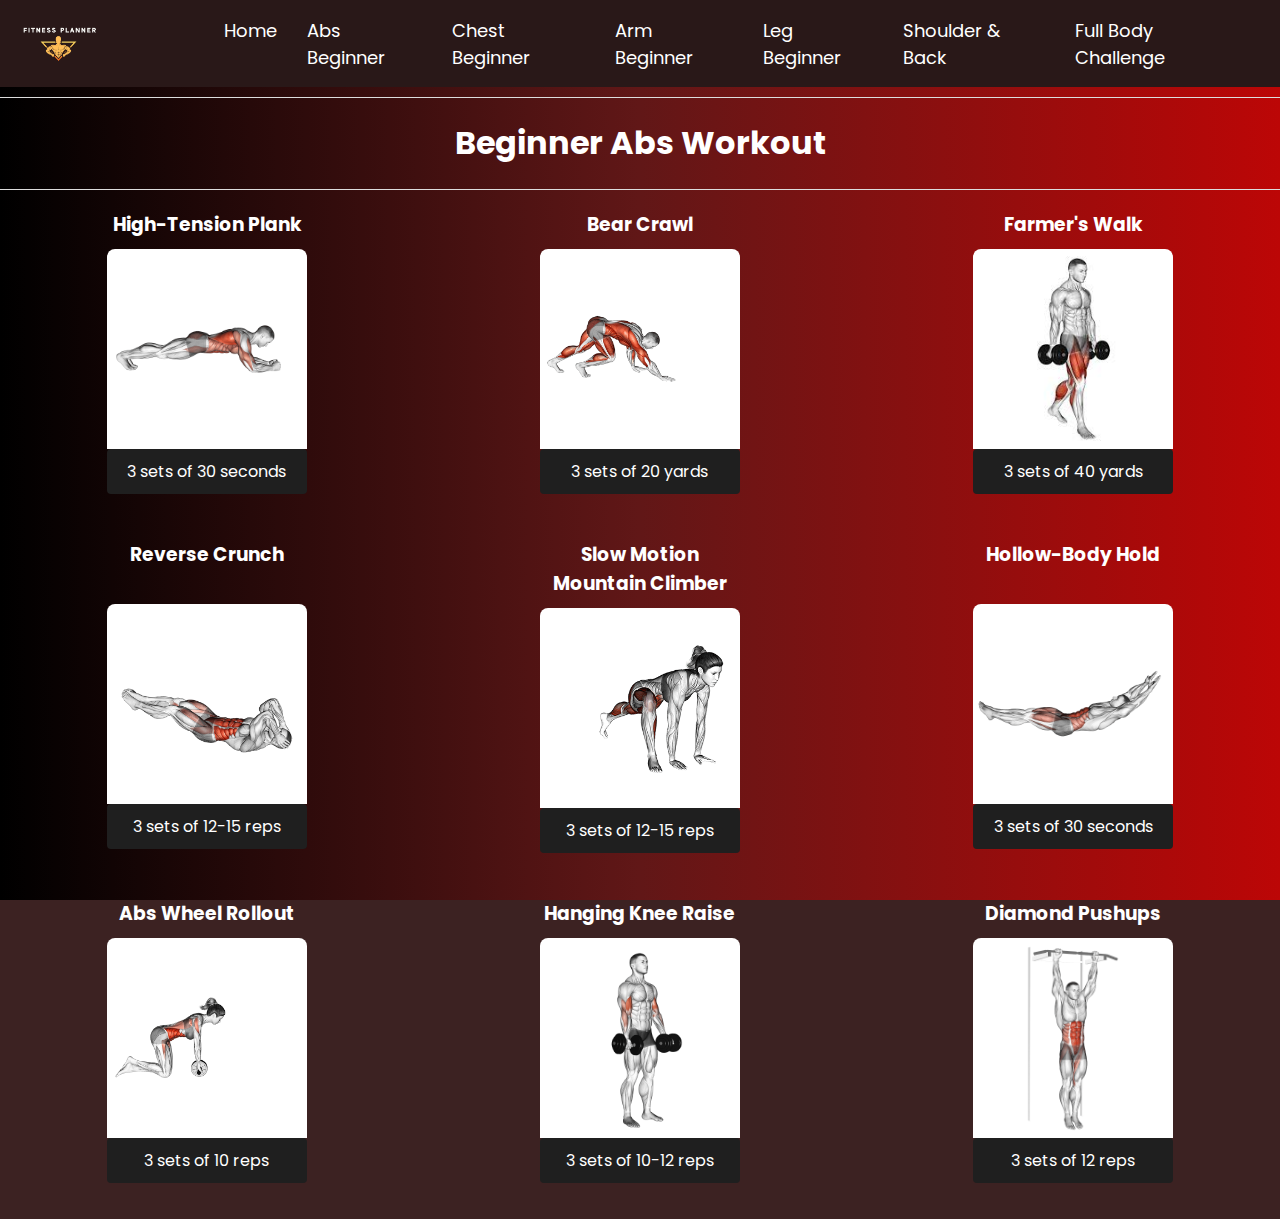
<file: absbeginer.html>
<!-- <!DOCTYPE html>
<html lang="en">
<head>
    <meta charset="UTF-8">
    <meta name="viewport" content="width=device-width, initial-scale=1.0">
    <title>Document</title>
    <style>
       
            body {
    font-family: 'Poppins', sans-serif;
  background-color: rgb(60, 34, 34);   
    background-image: linear-gradient(to right, #000000, #611717, #bc0606); 
    background-size: cover; 
    background-attachment: fixed;
    margin: 0;
    padding: 0;
    color: white;
        }
        #topmain {
    display: flex;
    
    justify-content: space-between;
    align-items: center;
    padding: 10px 20px;
    background-color: #291818;
}

#logo img {
    height: 60px;
    width: auto;
}

nav {
    display: flex;
    flex-grow: 1;
    margin-left: 110px;
}

nav a {
    position: relative;
    color: #ffffff;
    text-decoration: none;
    padding: 5px 15px;
    font-size: 18px;
}

nav a::after {
    content: '';
    position: absolute;
    width: 0;
    height: 2px;
    background-color: #ffffff;
    left: 0;
    bottom: 0;
    transition: width 0.3s ease-in-out;
}

nav a:hover::after {
    left: 30%;
    width: 40%;
}
        .exercise-container {
            display: flex;
            flex-wrap: wrap;
            justify-content: space-around;
            gap: 20px;
            margin-bottom: 20px;
        }
        .exercise-item {
            width: 200px;
            text-align: center;
        }
        .exercise-item img {
            width: 100%;
            height: auto;
        }
        .exercise-item h3 {
            margin: 0;
            padding: 10px 0;
        }
        hr {
            border: 0;
            border-top: 1px solid #ddd;
            margin: 10px 0;
        }
        h1{
            text-align: center;
        }
    </style>
</head>
<body>
    <div id="topmain">
        <div id="logo">
            <img src="logofit.png" alt="Fit-Track Logo">
        </div>
        <nav>
            <a href="home.php">Home</a>
            <a href="plan.html">Planner</a>
            <a href="profile.php">Profile</a>
            <a href="calci.html">Calculators</a>
         
        </nav>
    </div>
    <hr>
    <h1> Beginner Abs Workout</h1>
    <hr>
    <div class="exercise-container">
        <div class="exercise-item">
            <h3>High-Tension Plank</h3>
            <img src="plank2.png" alt="Hammer Curl">
        </div>
        <div class="exercise-item">
            <h3>Bear Crawal</h3>
            <img src="bear-crawl-.gif" alt="Standing Cable Biceps Curl">
        </div>
        <div class="exercise-item">
            <h3>Farmer's Walk</h3>
            <img src="farmers walk.jfif" alt="Triceps Rope Pushdown">
        </div>
    </div>
    <div class="exercise-container">
        <div class="exercise-item">
            <h3>Reverse Crunch</h3>
            <img src="reverse-crunch.gif" alt="Bench Dips">
        </div>
        <div class="exercise-item">
            <h3>Slow Motion Mountain-Climber</h3>
            <img src="mountainclimbed.png" alt="Barbell Biceps Curl">
        </div>
        <div class="exercise-item">
            <h3>Hollow-Body Hollow-Body</h3>
            <img src="hollow-body-holds.gif" alt="Preacher Curl">
        </div>
    </div>
    <div class="exercise-container">
        <div class="exercise-item">
            <h3>Abs Wheel Rollout</h3>
            <img src="abs-wheel rollout.gif" alt="Concentration Curls">
        </div>
        <div class="exercise-item">
            <h3>Hanging Knee Raise</h3>
            <img src="dumbbell-bicep-curl.png" alt="Alternating Dumbbell Biceps Curl">
        </div>
        <div class="exercise-item">
            <h3>Close-Hand Pushups aka Diamond Pushups</h3>
            <img src="hanging knee raise.gif" alt="">
            
        </div><br>
       
</body>
</html> -->
<!DOCTYPE html>
<html lang="en">
<head>
    <meta charset="UTF-8">
    <meta name="viewport" content="width=device-width, initial-scale=1.0">
    <title>Beginner Abs Workout</title>
    <link href="https://fonts.googleapis.com/css2?family=Poppins:wght@400;600&display=swap" rel="stylesheet">
    <style>
        body {
            font-family: 'Poppins', sans-serif;
            background-color: rgb(60, 34, 34);   
            background-image: linear-gradient(to right, #000000, #611717, #bc0606); 
            background-size: cover; 
            background-attachment: fixed;
            margin: 0;
            padding: 0;
            color: white;
        }
        #topmain {
            display: flex;
            justify-content: space-between;
            align-items: center;
            padding: 10px 20px;
            background-color: #291818;
        }
        #logo img {
            height: 60px;
            width: auto;
        }
        nav {
            display: flex;
            flex-grow: 1;
            margin-left: 110px;
        }
        nav a {
            position: relative;
            color: #ffffff;
            text-decoration: none;
            padding: 5px 15px;
            font-size: 18px;
        }
        nav a::after {
            content: '';
            position: absolute;
            width: 0;
            height: 2px;
            background-color: #ffffff;
            left: 0;
            bottom: 0;
            transition: width 0.3s ease-in-out;
        }
        nav a:hover::after {
            left: 30%;
            width: 40%;
        }
        .exercise-container {
            display: flex;
            flex-wrap: wrap;
            justify-content: space-around;
            gap: 20px;
            margin-bottom: 20px;
        }
        .exercise-item {
            width: 200px;
            text-align: center;
            transition: transform 0.3s ease-in-out;
        }
        .exercise-item:hover {
            transform: scale(1.05); /* Hover zoom effect */
        }
        .exercise-item img {
            width: 100%;
            height: auto;
            display: block;
            border-radius: 8px;
            border-bottom-left-radius: 0px;
            border-bottom-right-radius: 0px;
        }
        .exercise-item h3 {
            margin: 0;
            padding: 10px 0;
        }
        .exercise-item p {
            margin-top: 0px;
            padding: 10px;
            background-color: #1f1f1f;
            color: #ffffff;
            font-size: 16px;
            text-align: center;
            border-radius: 4px;
            transition: background-color 0.3s ease-in-out;
        }
        .exercise-item:hover p {
            background-color: #611717; /* Hover effect on text */
        }
        hr {
            border: 0;
            border-top: 1px solid #ddd;
            margin: 10px 0;
        }
        h1 {
            text-align: center;
        }
        
        /* Responsive adjustments */
        @media (max-width: 768px) {
            .exercise-item p {
                font-size: 14px;
            }
        }

        @media (max-width: 480px) {
            .exercise-item p {
                font-size: 12px;
            }
        }
    </style>
</head>
<body>
    <div id="topmain">
        <div id="logo">
            <img src="logofit.png" alt="Fit-Track Logo">
        </div>
        <nav>
            <a href="home.php">Home</a>
            <a href="absbeginer.html">Abs Beginner</a>
            <a href="chestbeginer.html">Chest Beginner</a>
            <a href="armbeginer.html">Arm Beginner</a>
            <a href="legbeginer.html">Leg Beginner</a>
            <a href="shoulderandbackbeginer.html">Shoulder & Back </a>
            <a href="fullbodychallenge.html">Full Body Challenge</a>
        </nav>
    </div>
    <hr>
    <h1>Beginner Abs Workout</h1>
    <hr>
    <div class="exercise-container">
        <div class="exercise-item">
            <h3>High-Tension Plank</h3>
            <img src="plank2.png" alt="High-Tension Plank">
            <p>3 sets of 30 seconds</p>
        </div>
        <div class="exercise-item">
            <h3>Bear Crawl</h3>
            <img src="bear-crawl-.gif" alt="Bear Crawl">
            <p>3 sets of 20 yards</p>
        </div>
        <div class="exercise-item">
            <h3>Farmer's Walk</h3>
            <img src="farmers walk.jfif" alt="Farmer's Walk">
            <p>3 sets of 40 yards</p>
        </div>
    </div>
    <div class="exercise-container">
        <div class="exercise-item">
            <h3>Reverse Crunch</h3><br>
            <img src="reverse-crunch.gif" alt="Reverse Crunch">
            <p>3 sets of 12-15 reps</p>
        </div>
        <div class="exercise-item">
            <h3>Slow Motion Mountain Climber</h3>
            <img src="mountainclimbed.png" alt="Slow Motion Mountain Climber">
            <p>3 sets of 12-15 reps</p>
        </div>
        <div class="exercise-item">
            <h3>Hollow-Body Hold</h3><br>
            <img src="hollow-body-holds.gif" alt="Hollow-Body Hold">
            <p>3 sets of 30 seconds</p>
        </div>
    </div>
    <div class="exercise-container">
        <div class="exercise-item">
            <h3>Abs Wheel Rollout</h3>
            <img src="abs-wheel rollout.gif" alt="Abs Wheel Rollout">
            <p>3 sets of 10 reps</p>
        </div>
        <div class="exercise-item">
            <h3>Hanging Knee Raise</h3>
            <img src="dumbbell-bicep-curl.png" alt="Hanging Knee Raise">
            <p>3 sets of 10-12 reps</p>
        </div>
        <div class="exercise-item">
            <h3>Diamond Pushups</h3>
            <img src="hanging knee raise.gif" alt="Diamond Pushups">
            <p>3 sets of 12 reps</p>
        </div>
    </div>
</body>
</html>
</file>
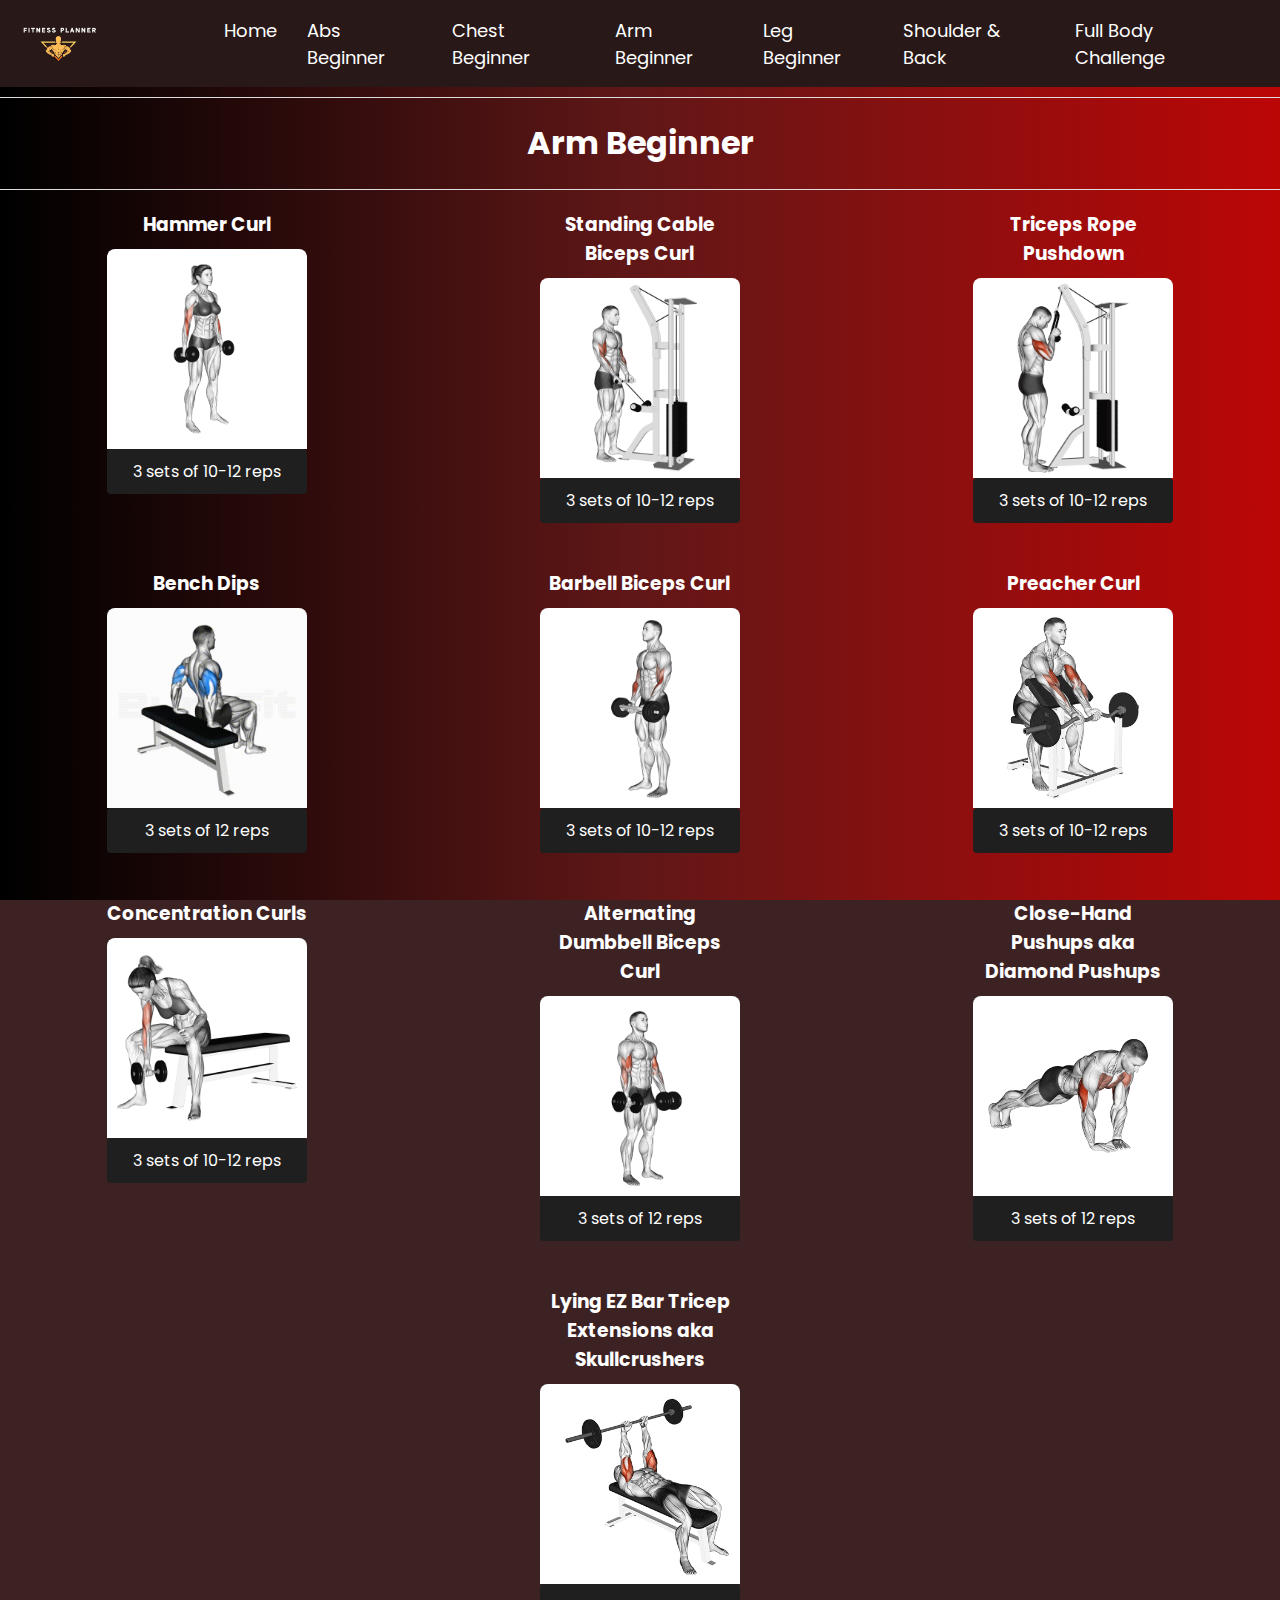
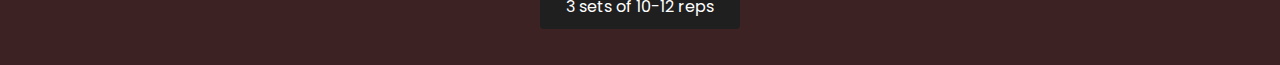
<file: armbeginer.html>
<!-- <!DOCTYPE html>
<html lang="en">
<head>
    <meta charset="UTF-8">
    <meta name="viewport" content="width=device-width, initial-scale=1.0">
    <title>Document</title>
    <style>
       
            body {
    font-family: 'Poppins', sans-serif;
  background-color: rgb(60, 34, 34);   
    background-image: linear-gradient(to right, #000000, #611717, #bc0606); 
    background-size: cover; 
    background-attachment: fixed;
    margin: 0;
    padding: 0;
    color: white;
        }
        #topmain {
    display: flex;
    
    justify-content: space-between;
    align-items: center;
    padding: 10px 20px;
    background-color: #291818;
}

#logo img {
    height: 60px;
    width: auto;
}

nav {
    display: flex;
    flex-grow: 1;
    margin-left: 110px;
}

nav a {
    position: relative;
    color: #ffffff;
    text-decoration: none;
    padding: 5px 15px;
    font-size: 18px;
}

nav a::after {
    content: '';
    position: absolute;
    width: 0;
    height: 2px;
    background-color: #ffffff;
    left: 0;
    bottom: 0;
    transition: width 0.3s ease-in-out;
}

nav a:hover::after {
    left: 30%;
    width: 40%;
}
        .exercise-container {
            display: flex;
            flex-wrap: wrap;
            justify-content: space-around;
            gap: 20px;
            margin-bottom: 20px;
        }
        .exercise-item {
            width: 200px;
            text-align: center;
        }
        .exercise-item img {
            width: 100%;
            height: auto;
        }
        .exercise-item h3 {
            margin: 0;
            padding: 10px 0;
        }
        hr {
            border: 0;
            border-top: 1px solid #ddd;
            margin: 10px 0;
        }
    </style>
</head>
<body>
    <div id="topmain">
        <div id="logo">
            <img src="logofit.png" alt="Fit-Track Logo">
        </div>
        <nav>
            <a href="home.php">Home</a>
            <a href="plan.html">Planner</a>
            <a href="profile.php">Profile</a>
            <a href="calci.html">Calculators</a>
         
        </nav>
    </div>
    <hr>
    <h1>Arm Beginner</h1>
    <hr>
    <div class="exercise-container">
        <div class="exercise-item">
            <h3>Hammer Curl</h3>
            <img src="hammercurl2.png" alt="Hammer Curl">
        </div>
        <div class="exercise-item">
            <h3>Standing Cable Biceps Curl</h3>
            <img src="cable-drag-curl.png" alt="Standing Cable Biceps Curl">
        </div>
        <div class="exercise-item">
            <h3>Triceps Rope Pushdown</h3>
            <img src="cable-tricep-pushdown.png" alt="Triceps Rope Pushdown">
        </div>
    </div>
    <div class="exercise-container">
        <div class="exercise-item">
            <h3>Bench Dips</h3>
            <img src="BENCH_DIPS.png" alt="Bench Dips">
        </div>
        <div class="exercise-item">
            <h3>Barbell Biceps Curl</h3>
            <img src="barbeelbicep.png" alt="Barbell Biceps Curl">
        </div>
        <div class="exercise-item">
            <h3>Preacher Curl</h3>
            <img src="preacher-curl.png" alt="Preacher Curl">
        </div>
    </div>
    <div class="exercise-container">
        <div class="exercise-item">
            <h3>Concentration Curls</h3>
            <img src="dumbbell-concentration-curl.png" alt="Concentration Curls">
        </div>
        <div class="exercise-item">
            <h3>Alternating Dumbbell Biceps Curl</h3>
            <img src="dumbbell-bicep-curl.png" alt="Alternating Dumbbell Biceps Curl">
        </div>
        <div class="exercise-item">
            <h3>Close-Hand Pushups aka Diamond Pushups</h3>
            <img src="diamond-pushup.png" alt="">
            
        </div>
    </div>
    <div class="exercise-container">
        <div class="exercise-item">
            <h3>Lying EZ Bar Tricep Extensions aka Skullcrushers</h3>
            <img src="tricepbench.png" alt="">
        
        </div>
    </div>
</body>
</html> -->
<!DOCTYPE html>
<html lang="en">
<head>
    <meta charset="UTF-8">
    <meta name="viewport" content="width=device-width, initial-scale=1.0">
    <title>Arm Beginner Workout</title>
    <link href="https://fonts.googleapis.com/css2?family=Poppins:wght@400;600&display=swap" rel="stylesheet">
    <style>
        body {
            font-family: 'Poppins', sans-serif;
            background-color: rgb(60, 34, 34);   
            background-image: linear-gradient(to right, #000000, #611717, #bc0606); 
            background-size: cover; 
            background-attachment: fixed;
            margin: 0;
            padding: 0;
            color: white;
        }
        #topmain {
            display: flex;
            justify-content: space-between;
            align-items: center;
            padding: 10px 20px;
            background-color: #291818;
        }
        #logo img {
            height: 60px;
            width: auto;
        }
        nav {
            display: flex;
            flex-grow: 1;
            margin-left: 110px;
        }
        nav a {
            position: relative;
            color: #ffffff;
            text-decoration: none;
            padding: 5px 15px;
            font-size: 18px;
        }
        nav a::after {
            content: '';
            position: absolute;
            width: 0;
            height: 2px;
            background-color: #ffffff;
            left: 0;
            bottom: 0;
            transition: width 0.3s ease-in-out;
        }
        nav a:hover::after {
            left: 30%;
            width: 40%;
        }
        .exercise-container {
            display: flex;
            flex-wrap: wrap;
            justify-content: space-around;
            gap: 20px;
            margin-bottom: 20px;
        }
        .exercise-item {
            width: 200px;
            text-align: center;
            transition: transform 0.3s ease-in-out;
        }
        .exercise-item:hover {
            transform: scale(1.05);
        }
        .exercise-item img {
            width: 100%;
            height: auto;
            display: block;
            border-radius: 8px;
            border-bottom-left-radius: 0px;
            border-bottom-right-radius: 0px;
        }
        .exercise-item h3 {
            margin: 0;
            padding: 10px 0;
        }
        .exercise-item p {
            margin-top: 0px;
            padding: 10px;
            background-color: #1f1f1f;
            color: #ffffff;
            font-size: 16px;
            text-align: center;
            border-radius: 4px;
            transition: background-color 0.3s ease-in-out;
        }
        .exercise-item:hover p {
            background-color: #611717;
        }
        hr {
            border: 0;
            border-top: 1px solid #ddd;
            margin: 10px 0;
        }
        h1 {
            text-align: center;
        }

        /* Responsive adjustments */
        @media (max-width: 768px) {
            .exercise-item p {
                font-size: 14px;
            }
        }

        @media (max-width: 480px) {
            .exercise-item p {
                font-size: 12px;
            }
        }
    </style>
</head>
<body>
    <div id="topmain">
        <div id="logo">
            <img src="logofit.png" alt="Fit-Track Logo">
        </div>
        <nav>
            <a href="home.php">Home</a>
            <a href="absbeginer.html">Abs Beginner</a>
            <a href="chestbeginer.html">Chest Beginner</a>
            <a href="armbeginer.html">Arm Beginner</a>
            <a href="legbeginer.html">Leg Beginner</a>
            <a href="shoulderandbackbeginer.html">Shoulder & Back </a>
            <a href="fullbodychallenge.html">Full Body Challenge</a>
        </nav>
    </div>
    <hr>
    <h1>Arm Beginner</h1>
    <hr>
    <div class="exercise-container">
        <div class="exercise-item">
            <h3>Hammer Curl</h3>
            <img src="hammercurl2.png" alt="Hammer Curl">
            <p>3 sets of 10-12 reps</p>
        </div>
        <div class="exercise-item">
            <h3>Standing Cable Biceps Curl</h3>
            <img src="cable-drag-curl.png" alt="Standing Cable Biceps Curl">
            <p>3 sets of 10-12 reps</p>
        </div>
        <div class="exercise-item">
            <h3>Triceps Rope Pushdown</h3>
            <img src="cable-tricep-pushdown.png" alt="Triceps Rope Pushdown">
            <p>3 sets of 10-12 reps</p>
        </div>
    </div>
    <div class="exercise-container">
        <div class="exercise-item">
            <h3>Bench Dips</h3>
            <img src="BENCH_DIPS.png" alt="Bench Dips">
            <p>3 sets of 12 reps</p>
        </div>
        <div class="exercise-item">
            <h3>Barbell Biceps Curl</h3>
            <img src="barbeelbicep.png" alt="Barbell Biceps Curl">
            <p>3 sets of 10-12 reps</p>
        </div>
        <div class="exercise-item">
            <h3>Preacher Curl</h3>
            <img src="preacher-curl.png" alt="Preacher Curl">
            <p>3 sets of 10-12 reps</p>
        </div>
    </div>
    <div class="exercise-container">
        <div class="exercise-item">
            <h3>Concentration Curls</h3>
            <img src="dumbbell-concentration-curl.png" alt="Concentration Curls">
            <p>3 sets of 10-12 reps</p>
        </div>
        <div class="exercise-item">
            <h3>Alternating Dumbbell Biceps Curl</h3>
            <img src="dumbbell-bicep-curl.png" alt="Alternating Dumbbell Biceps Curl">
            <p>3 sets of 12 reps</p>
        </div>
        <div class="exercise-item">
            <h3>Close-Hand Pushups aka Diamond Pushups</h3>
            <img src="diamond-pushup.png" alt="Diamond Pushups">
            <p>3 sets of 12 reps</p>
        </div>
    </div>
    <div class="exercise-container">
        <div class="exercise-item">
            <h3>Lying EZ Bar Tricep Extensions aka Skullcrushers</h3>
            <img src="tricepbench.png" alt="Lying EZ Bar Tricep Extensions">
            <p>3 sets of 10-12 reps</p>
        </div>
    </div>
</body>
</html>
</file>
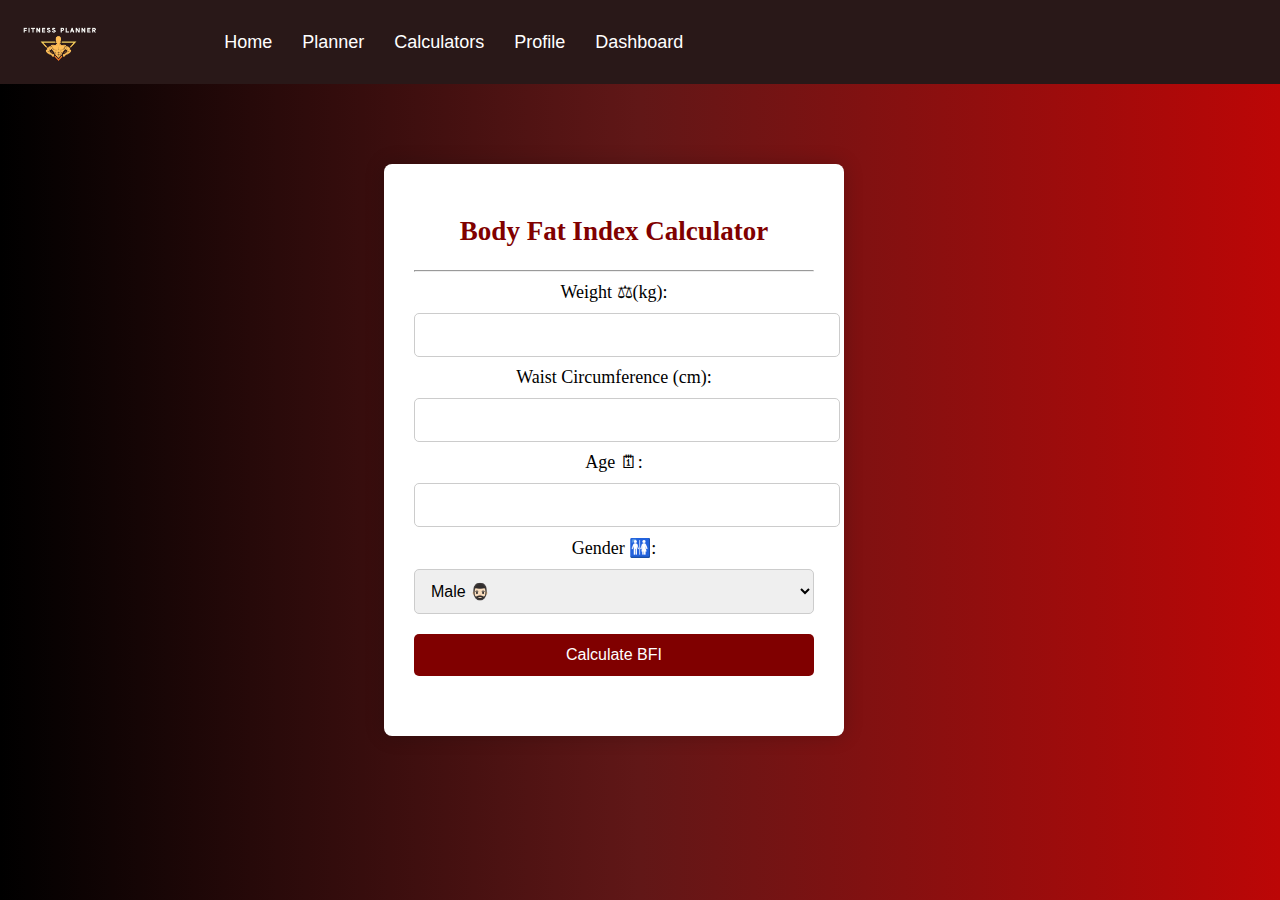
<file: bfi.html>
<!DOCTYPE html>
<html lang="en">
<head>
    <meta charset="UTF-8">
    <meta name="viewport" content="width=device-width, initial-scale=1.0">
    <title>Body Fat Index Calculator</title>
   <link rel="stylesheet" href="">
   <style>body {
    font-family: 'Poppins', sans-serif;
  background-color: rgb(60, 34, 34);   
    background-image: linear-gradient(to right, #000000, #611717, #bc0606); 
    background-size: cover; 
    background-attachment: fixed;
    margin: 0;
    padding: 0;
}
#topmain {
    display: flex;
    
    justify-content: space-between;
    align-items: center;
    padding: 10px 20px;
    background-color: #291818;
}

#logo img {
    height: 60px;
    width: auto;
}

nav {
    display: flex;
    flex-grow: 1;
    margin-left: 110px;
}

nav a {
    position: relative;
    color: #ffffff;
    text-decoration: none;
    padding: 5px 15px;
    font-size: 18px;
}

nav a::after {
    content: '';
    position: absolute;
    width: 0;
    height: 2px;
    background-color: #ffffff;
    left: 0;
    bottom: 0;
    transition: width 0.3s ease-in-out;
}

nav a:hover::after {
    left: 30%;
    width: 40%;
}
  

    .container {
        background-color: white;
        padding: 30px;
        font-family: Cambria, serif;
        font-size: large;
        border-radius: 8px;
        box-shadow: 0 0 20px rgba(0, 0, 0, 0.2);
        max-width: 400px;
        width: 100%;
        text-align: center;
        margin-top: 80px; /* Adjust this value to create space below the fixed header */
        margin-left: 30%;
    }

    h2 {
        color: #800000;
    }

    input, select, button {
        width: 100%;
        padding: 12px;
        margin: 10px 0;
        border-radius: 5px;
        border: 1px solid #ccc;
        font-size: 1rem;
    }

    button {
        background-color: #800000;
        color: white;
        border: none;
        cursor: pointer;
        transition: background-color 0.3s;
    }

    button:hover {
        background-color: #8d4a4a;
    }

    #result {
        margin-top: 20px;
        font-weight: bold;
        color: #333;
        transition: all 0.3s ease-in-out;
    }
</style>
</head>
<body>
    <div id="topmain">
        <div id="logo">
            <img src="logofit.png" alt="Fit-Track Logo">
        </div>
        <nav>
            <a href="home.php">Home</a>
            <a href="plan.html">Planner</a>
            <a href="calci.html">Calculators</a>
            <a href="profile.php">Profile</a>
            <a href="dashboard.html">Dashboard</a>
        </nav>
    </div>
<div class="container">
    <h2>Body Fat Index Calculator</h2> <hr>

    <form id="bfiForm">
        <label for="weight">Weight ⚖(kg):</label>
        <input type="number" id="weight" name="weight" required>

        <label for="waist">Waist Circumference (cm):</label>
        <input type="number" id="waist" name="waist" required>

        <label for="age">Age 🗓:</label>
        <input type="number" id="age" name="age" required>

        <label for="gender">Gender 🚻:</label>
        <select id="gender" name="gender" required>
            <option value="male">Male 🧔🏻‍♂️</option>
            <option value="female">Female 👩🏻</option>
        </select>

        <button type="button" onclick="calculateBFI()">Calculate BFI</button>
    </form>

    <div id="result"></div>
    <div id="review"></div>
</div>

<script>
// Function to calculate the Body Fat Index (BFI)
function calculateBFI() {
    // Get values from form inputs
    const weight = parseFloat(document.getElementById('weight').value);
    const waist = parseFloat(document.getElementById('waist').value);
    const age = parseFloat(document.getElementById('age').value);
    const gender = document.getElementById('gender').value;

    // Check if values are valid
    if (weight > 0 && waist > 0 && age > 0) {
        let bfi;

        // BFI calculation logic based on gender (using the US Navy method as an example)
        if (gender === 'male') {
            bfi = (495 / (1.0324 - 0.19077 * Math.log10(waist - age) + 0.15456 * Math.log10(weight))) - 450;
        } else {
            bfi = (495 / (1.29579 - 0.35004 * Math.log10(waist + age) + 0.22100 * Math.log10(weight))) - 450;
        }

        // Round the result
        bfi = bfi.toFixed(2);

        // Display the result with a smooth transition
        document.getElementById('result').innerHTML = `Your Body Fat Index is: ${bfi}%`;

        // Generate and display a short review
        let review;
        if (gender === 'male') {
            if (bfi < 6) {
                review = "You're very lean, perhaps an athlete.";
            } else if (bfi <= 24) {
                review = "You're in a healthy range.";
            } else {
                review = "Consider a fitness plan; you're above the healthy range.";
            }
        } else {
            if (bfi < 14) {
                review = "You're very lean, perhaps an athlete.";
            } else if (bfi <= 31) {
                review = "You're in a healthy range.";
            } else {
                review = "Consider a fitness plan; you're above the healthy range.";
            }
        }

        document.getElementById('review').innerHTML = review;
    } else {
        document.getElementById('result').innerHTML = "Please enter valid values.";
    }
}
</script>

</body>
</html>
</file>
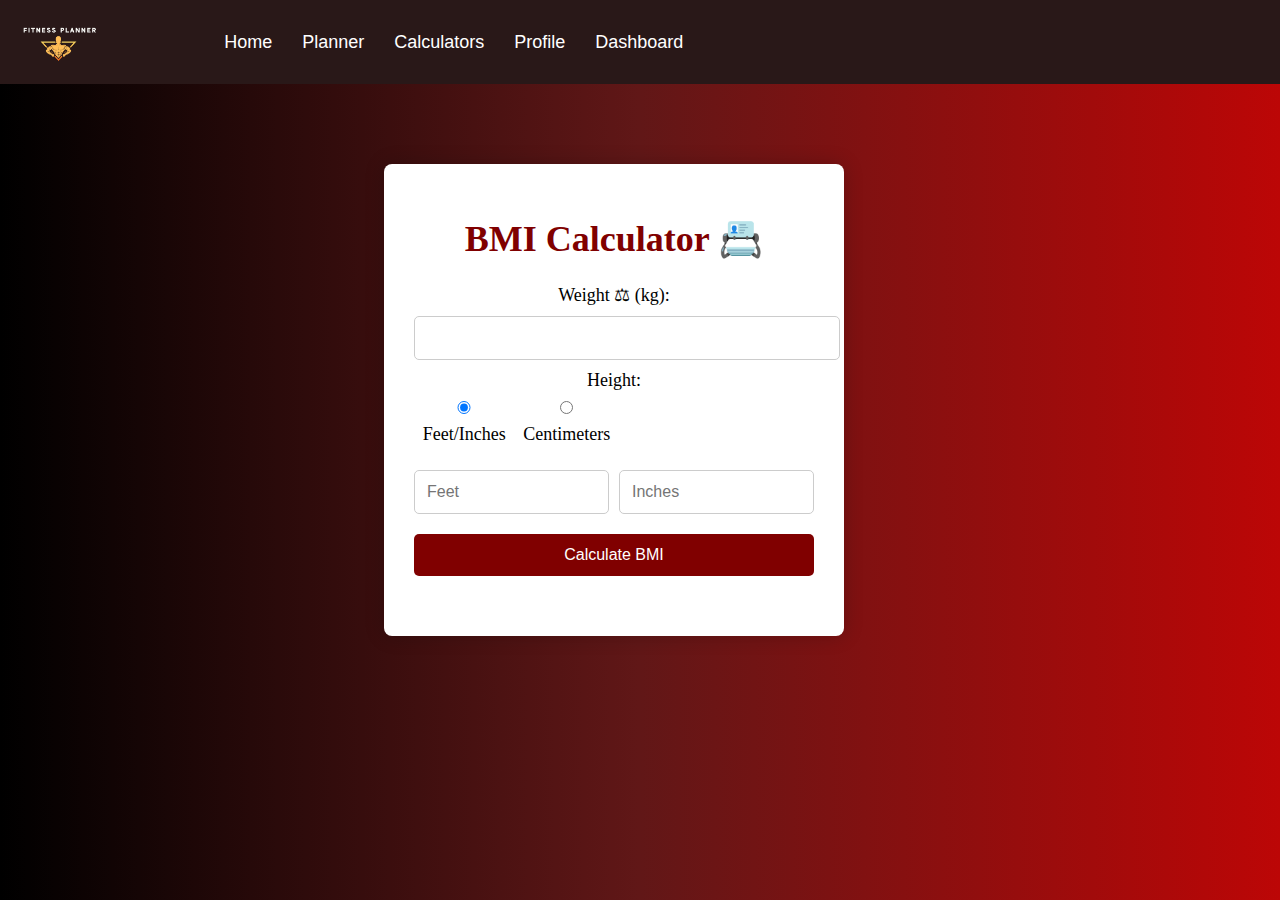
<file: bmi.html>
<!DOCTYPE html>
<html lang="en">
<head>
    <meta charset="UTF-8">
    <meta name="viewport" content="width=device-width, initial-scale=1.0">
    <title>Body Fat Index Calculator</title>
    <style>
        body {
            font-family: 'Poppins', sans-serif;
            background-color: rgb(60, 34, 34);   
            background-image: linear-gradient(to right, #000000, #611717, #bc0606); 
            background-size: cover; 
            background-attachment: fixed;
            margin: 0;
            padding: 0;
        }
        #topmain {
            display: flex;
            justify-content: space-between;
            align-items: center;
            padding: 10px 20px;
            background-color: #291818;
        }

        #logo img {
            height: 60px;
            width: auto;
        }

        nav {
            display: flex;
            flex-grow: 1;
            margin-left: 110px;
        }

        nav a {
            position: relative;
            color: #ffffff;
            text-decoration: none;
            padding: 5px 15px;
            font-size: 18px;
        }

        nav a::after {
            content: '';
            position: absolute;
            width: 0;
            height: 2px;
            background-color: #ffffff;
            left: 0;
            bottom: 0;
            transition: width 0.3s ease-in-out;
        }

        nav a:hover::after {
            left: 30%;
            width: 40%;
        }

        .container {
            background-color: white;
            padding: 30px;
            font-family: Cambria, serif;
            font-size: large;
            border-radius: 8px;
            box-shadow: 0 0 20px rgba(0, 0, 0, 0.2);
            max-width: 400px;
            width: 100%;
            text-align: center;
            margin-top: 80px; 
            margin-left: 30%;
        }

        h1 {
            color: #800000;
        }

        input, select, button {
            width: 100%;
            padding: 12px;
            margin: 10px 0;
            border-radius: 5px;
            border: 1px solid #ccc;
            font-size: 1rem;
        }

        button {
            background-color: #800000;
            color: white;
            border: none;
            cursor: pointer;
            transition: background-color 0.3s;
        }

        button:hover {
            background-color: #8d4a4a;
        }

        #result {
            margin-top: 20px;
            font-weight: bold;
            color: #333;
            transition: all 0.3s ease-in-out;
        }

        .height-container {
            display: flex;
            align-items: center;
            justify-content: flex-start;
            margin-bottom: 15px;
        }

        .height-inputs {
            display: none;
        }

        .height-fields {
            display: flex;
            gap: 10px;
            margin-top: 10px;
        }

        .height-fields input {
            width: calc(50% - 5px);
        }
    </style>
</head>
<body>
    <div id="topmain">
        <div id="logo">
            <img src="logofit.png" alt="Fit-Track Logo">
        </div>
        <nav>
            <a href="home.php">Home</a>
            <a href="plan.html">Planner</a>
            <a href="calci.html">Calculators</a>
            <a href="profile.php">Profile</a>
            <a href="dashboard.html">Dashboard</a>
    </div>
    <div class="container">
        <h1>BMI Calculator 📇</h1>
        <form id="bmiForm">
            <label for="weight">Weight ⚖ (kg):</label>
            <input type="number" id="weight" name="weight" required>

            <label>Height:</label>
            <div class="height-container">
                <div>
                    <input type="radio" name="height-unit" id="height-ft" value="ft" onclick="toggleHeightInputs()" checked>
                    <label for="height-ft">Feet/Inches</label>
                </div>
                <div>
                    <input type="radio" name="height-unit" id="height-cm" value="cm" onclick="toggleHeightInputs()">
                    <label for="height-cm">Centimeters</label>
                </div>
            </div>

            <div id="height-inputs-ft" class="height-inputs height-fields">
                <input type="number" id="height-feet" placeholder="Feet" required>
                <input type="number" id="height-inches" placeholder="Inches" required>
            </div>

            <div id="height-inputs-cm" class="height-inputs">
                <input type="number" id="height-cm-input" placeholder="Centimeters" required>
            </div>
            
            <button type="button" onclick="calculateBMI()">Calculate BMI</button>
        </form>
        <div id="result"></div>
    </div>

    <script>
        function toggleHeightInputs() {
            const ftInputs = document.getElementById('height-inputs-ft');
            const cmInput = document.getElementById('height-inputs-cm');

            if (document.getElementById('height-ft').checked) {
                ftInputs.style.display = 'flex';
                cmInput.style.display = 'none';
            } else {
                ftInputs.style.display = 'none';
                cmInput.style.display = 'block';
            }
        }

        function calculateBMI() {
            const weight = document.getElementById('weight').value;
            let height;

            if (document.getElementById('height-ft').checked) {
                const feet = document.getElementById('height-feet').value;
                const inches = document.getElementById('height-inches').value;
                height = (parseInt(feet) * 12 + parseInt(inches)) * 0.0254; // Convert to meters
            } else {
                height = document.getElementById('height-cm-input').value / 100; // Convert cm to meters
            }

            const bmi = (weight / (height * height)).toFixed(2);
            let resultText = `Your BMI is ${bmi}. `;

            if (bmi < 18.5) {
                resultText += "You are underweight.";
            } else if (bmi < 24.9) {
                resultText += "You have a normal weight.";
            } else if (bmi < 29.9) {
                resultText += "You are overweight.";
            } else {
                resultText += "You are obese.";
            }

            document.getElementById('result').innerText = resultText;
        }

        // Initialize height inputs visibility
        toggleHeightInputs();
    </script>
</body>
</html>
</file>
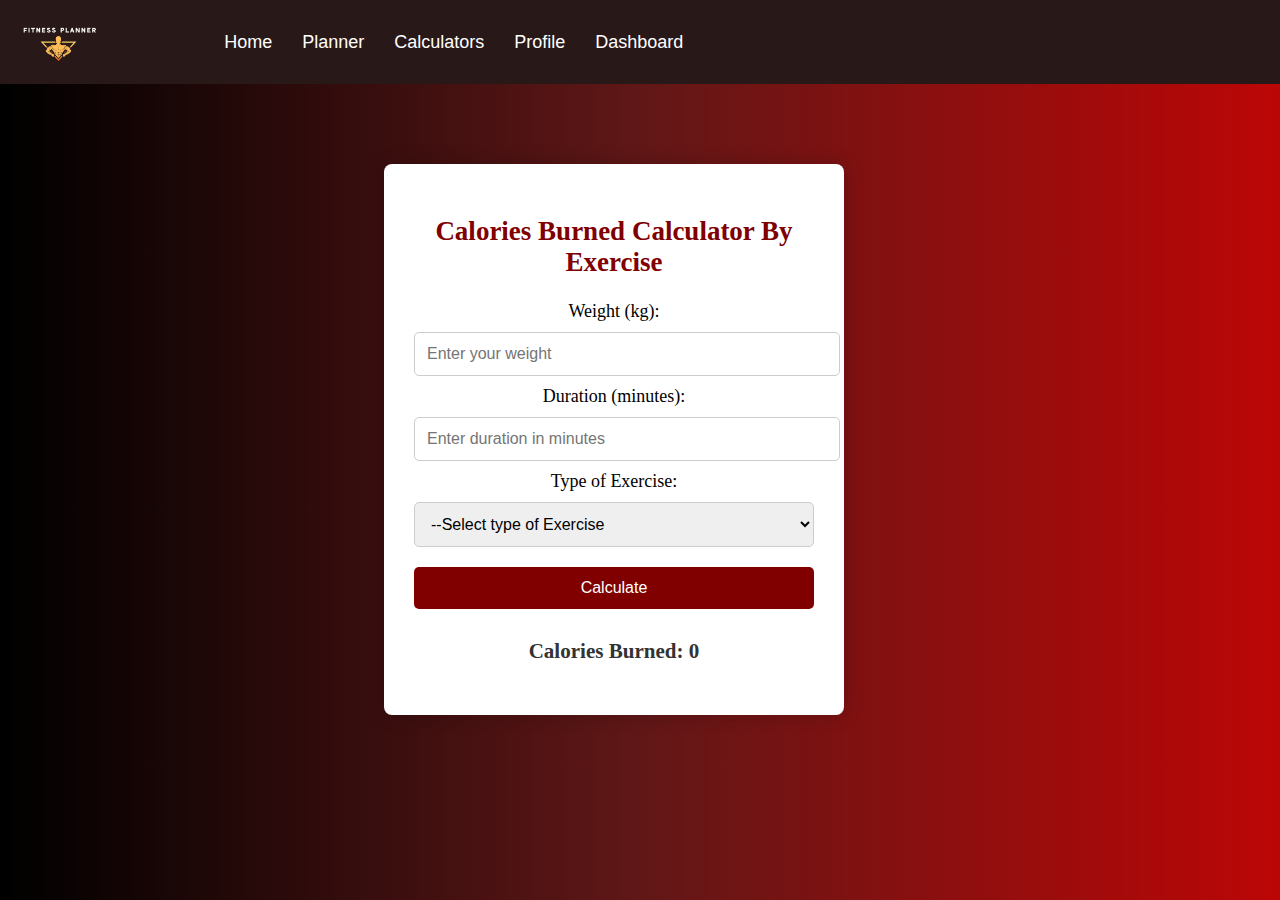
<file: cb.html>
<!DOCTYPE html>
<html lang="en">
<head>
    <meta charset="UTF-8">
    <meta name="viewport" content="width=device-width, initial-scale=1.0">
    <title>Calories Burned Calculator</title>
    <style>
        body {
            font-family: 'Poppins', sans-serif;
            background-color: rgb(60, 34, 34);   
            background-image: linear-gradient(to right, #000000, #611717, #bc0606); 
            background-size: cover; 
            background-attachment: fixed;
            margin: 0;
            padding: 0;
        }
        #topmain {
            display: flex;
            justify-content: space-between;
            align-items: center;
            padding: 10px 20px;
            background-color: #291818;
        }

        #logo img {
            height: 60px;
            width: auto;
        }

        nav {
            display: flex;
            flex-grow: 1;
            margin-left: 110px;
        }

        nav a {
            position: relative;
            color: #ffffff;
            text-decoration: none;
            padding: 5px 15px;
            font-size: 18px;
        }

        nav a::after {
            content: '';
            position: absolute;
            width: 0;
            height: 2px;
            background-color: #ffffff;
            left: 0;
            bottom: 0;
            transition: width 0.3s ease-in-out;
        }

        nav a:hover::after {
            left: 30%;
            width: 40%;
        }

        .container {
            background-color: white;
            padding: 30px;
            font-family: Cambria, serif;
            font-size: large;
            border-radius: 8px;
            box-shadow: 0 0 20px rgba(0, 0, 0, 0.2);
            max-width: 400px;
            width: 100%;
            text-align: center;
            margin-top: 80px; /* Adjust this value to create space below the fixed header */
            margin-left: 30%;
        }

        h2 {
            color: #800000;
        }

        input, select, button {
            width: 100%;
            padding: 12px;
            margin: 10px 0;
            border-radius: 5px;
            border: 1px solid #ccc;
            font-size: 1rem;
        }

        button {
            background-color: #800000;
            color: white;
            border: none;
            cursor: pointer;
            transition: background-color 0.3s;
        }

        button:hover {
            background-color: #8d4a4a;
        }

        #result {
            margin-top: 20px;
            font-weight: bold;
            color: #333;
            transition: all 0.3s ease-in-out;
        }
    </style>
</head>
<body>
    <div id="topmain">
        <div id="logo">
            <img src="logofit.png" alt="Fit-Track Logo">
        </div>
        <nav>
            <a href="home.php">Home</a>
            <a href="plan.html">Planner</a>
            <a href="calci.html">Calculators</a>
            <a href="profile.php">Profile</a>
            <a href="dashboard.html">Dashboard</a>
        </nav>
    </div>

    <div class="container">
        <h2>Calories Burned Calculator By Exercise</h2>
        
        <label for="weight">Weight (kg):</label>
        <input type="number" id="weight" placeholder="Enter your weight" required>
        
        <label for="duration">Duration (minutes):</label>
        <input type="number" id="duration" placeholder="Enter duration in minutes" required>
        
        <label for="exercise">Type of Exercise:</label>
        <select id="exercise">
            <option value="0">--Select type of Exercise</option>
            <option value="3.5">Walking (3.5 MET)</option>
            <option value="7.0">Running (7.0 MET)</option>
            <option value="6.0">Cycling (6.0 MET)</option>
            <option value="8.0">Swimming (8.0 MET)</option>
            <option value="4.0">Yoga (4.0 MET)</option>
            <option value="5.5">Strength Training (5.5 MET)</option>
            <option value="5.0">Elliptical Trainer (5.0 MET)</option>
            <option value="6.5">Rowing Machine (6.5 MET)</option>
            <option value="7.5">Jump Rope (7.5 MET)</option>
            <option value="5.0">Leg Press (5.0 MET)</option>
            <option value="4.5">Back Exercise (4.5 MET)</option>
            <option value="4.0">Shoulder Exercise (4.0 MET)</option>
            <option value="6.0">Full Body Workout (6.0 MET)</option>
        </select>
        
        <button onclick="calculateCalories()">Calculate</button>
        
        <h3 id="result">Calories Burned: 0</h3>
    </div>

    <script>
        function calculateCalories() {
            var weight = document.getElementById('weight').value;
            var duration = document.getElementById('duration').value;
            var exercise = document.getElementById('exercise').value;

            // Convert duration to hours (since MET uses hours)
            var durationInHours = duration / 60;

            // Calculate calories burned
            var caloriesBurned = exercise * weight * durationInHours;

            // Display result
            document.getElementById('result').innerText = 'Calories Burned: ' + caloriesBurned.toFixed(2);
        }
    </script>
</body>
</html>
</file>
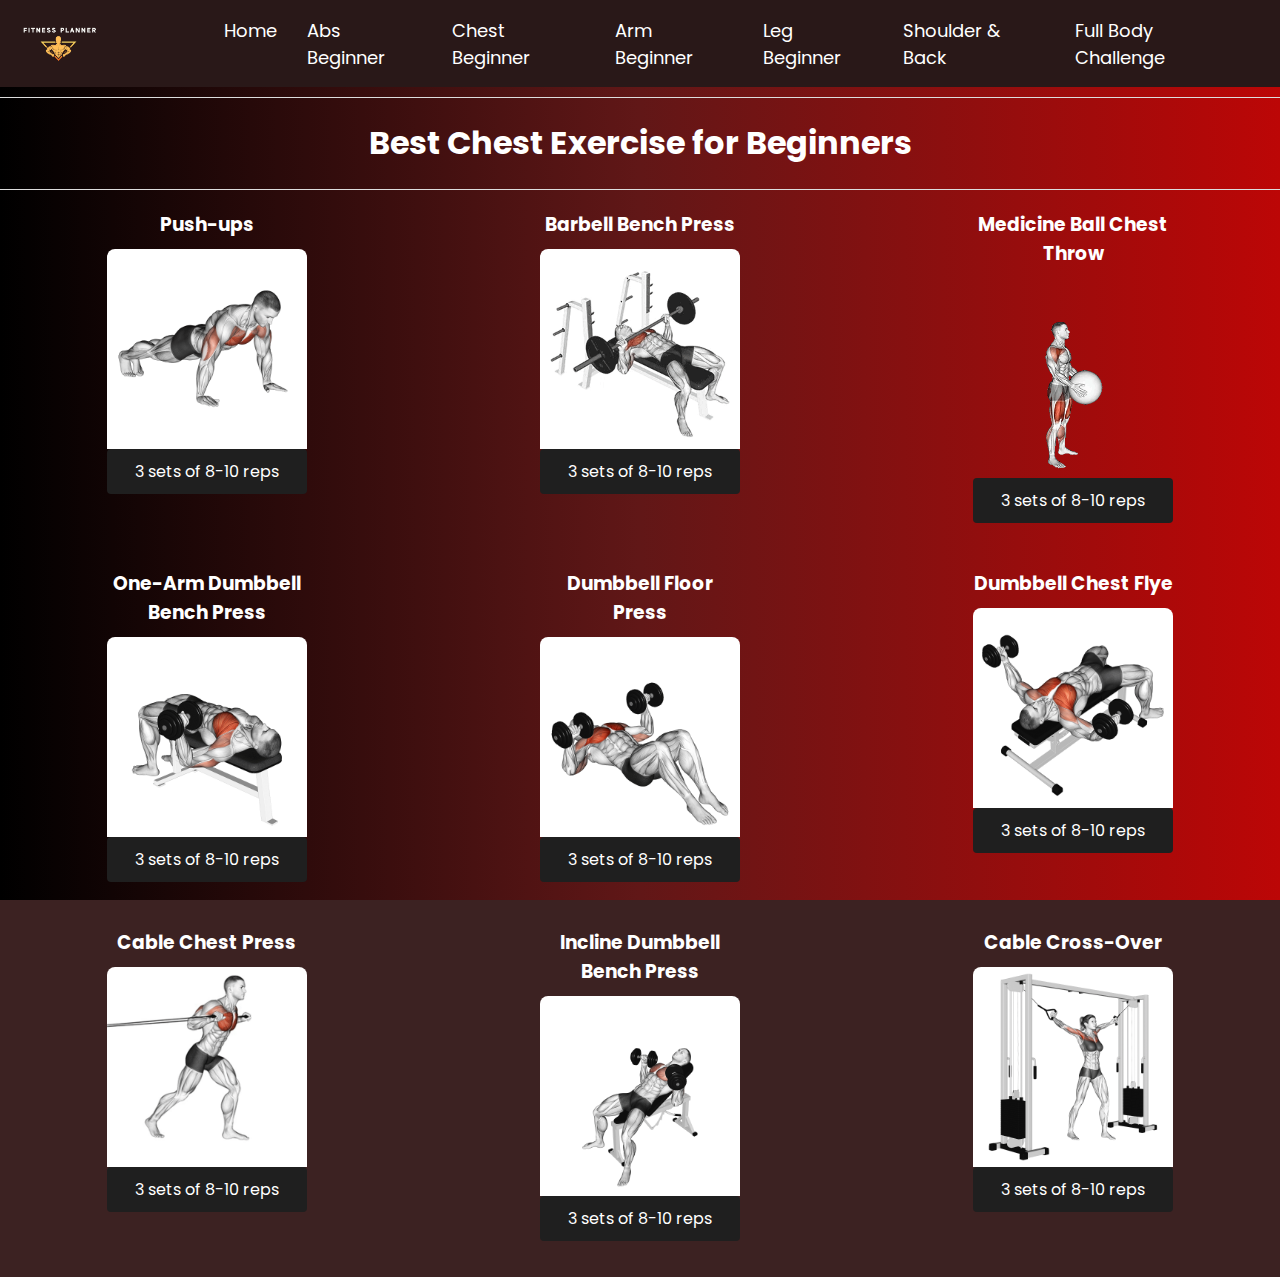
<file: chestbeginer.html>
<!-- <!DOCTYPE html>
<html lang="en">
<head>
    <meta charset="UTF-8">
    <meta name="viewport" content="width=device-width, initial-scale=1.0">
    <title>Document</title>
    <style>
       
            body {
    font-family: 'Poppins', sans-serif;
  background-color: rgb(60, 34, 34);   
    background-image: linear-gradient(to right, #000000, #611717, #bc0606); 
    background-size: cover; 
    background-attachment: fixed;
    margin: 0;
    padding: 0;
    color: white;
        }
        #topmain {
    display: flex;
    
    justify-content: space-between;
    align-items: center;
    padding: 10px 20px;
    background-color: #291818;
}

#logo img {
    height: 60px;
    width: auto;
}

nav {
    display: flex;
    flex-grow: 1;
    margin-left: 110px;
}

nav a {
    position: relative;
    color: #ffffff;
    text-decoration: none;
    padding: 5px 15px;
    font-size: 18px;
}

nav a::after {
    content: '';
    position: absolute;
    width: 0;
    height: 2px;
    background-color: #ffffff;
    left: 0;
    bottom: 0;
    transition: width 0.3s ease-in-out;
}

nav a:hover::after {
    left: 30%;
    width: 40%;
}
        .exercise-container {
            display: flex;
            flex-wrap: wrap;
            justify-content: space-around;
            gap: 20px;
            margin-bottom: 20px;
        }
        .exercise-item {
            width: 200px;
            text-align: center;
        }
        .exercise-item img {
            width: 100%;
            height: auto;
        }
        .exercise-item h3 {
            margin: 0;
            padding: 10px 0;
        }
        hr {
            border: 0;
            border-top: 1px solid #ddd;
            margin: 10px 0;
        }
    </style>
</head>
<body>
    <div id="topmain">
        <div id="logo">
            <img src="logofit.png" alt="Fit-Track Logo">
        </div>
        <nav>
            <a href="home.php">Home</a>
            <a href="plan.html">Planner</a>
            <a href="profile.php">Profile</a>
            <a href="calci.html">Calculators</a>
         
        </nav>
    </div>
    <hr>
    <h1>Best Chest Exercise for Beginners</h1>
    <div class="exercise-container">
        <div class="exercise-item">
            <h3>Push-ups</h3>
            <img src="1 push-up.gif" alt="">
        </div>
        <div class="exercise-item">
            <h3>Barbell Bench Press</h3>
            <img src="2bench-press-ezgif.com-webp-to-gif-converter.gif" alt="Standing Cable Biceps Curl">
        </div>
        <div class="exercise-item">
            <h3>Medicine Ball Chest Throw</h3>
            <img src="3 mb.gif" alt="Triceps Rope Pushdown">
        </div>
    </div>
    <div class="exercise-container">
        <div class="exercise-item">
            <h3>One-Arm Dumbbel Bench Press</h3>
            <img src="8dumbbell-one-arm-chest-press.gif" alt="Bench Dips">
        </div>
        <div class="exercise-item">
            <h3>Dumbbel Floor Press</h3>
            <img src="dumbbell-floor-press.png" alt="Barbell Biceps Curl">
        </div>
        <div class="exercise-item">
            <h3> Dumbbel chest Flye</h3>
            <img src="dumbbell-chest-fly-muscles.gif" alt="Preacher Curl">
        </div>
    </div>
    <div class="exercise-container">
        <div class="exercise-item">
            <h3>Cable Chest Press</h3>
            <img src="6cablepress.gif" alt="Concentration Curls">
        </div>
        <div class="exercise-item">
            <h3>Incline Dumbbell Bench Press</h3>
            <img src="dumbbell-incline-chest-press.gif" alt="Alternating Dumbbell Biceps Curl">
        </div>
        <div class="exercise-item">
            <h3>Cable Cross-Over</h3>
            <img src="7cable-cross-over.gif" alt="">
            
        </div>
    </div>
   
</body>
</html> -->

<!DOCTYPE html>
<html lang="en">
<head>
    <meta charset="UTF-8">
    <meta name="viewport" content="width=device-width, initial-scale=1.0">
    <title>Document</title>
    <link href="https://fonts.googleapis.com/css2?family=Poppins:wght@400;600&display=swap" rel="stylesheet">
    <style>
        body {
            font-family: 'Poppins', sans-serif;
            background-color: rgb(60, 34, 34);   
            background-image: linear-gradient(to right, #000000, #611717, #bc0606); 
            background-size: cover; 
            background-attachment: fixed;
            margin: 0;
            padding: 0;
            color: white;
        }
        #topmain {
            display: flex;
            justify-content: space-between;
            align-items: center;
            padding: 10px 20px;
            background-color: #291818;
        }
        #logo img {
            height: 60px;
            width: auto;
        }
        nav {
            display: flex;
            flex-grow: 1;
            margin-left: 110px;
        }
        nav a {
            position: relative;
            color: #ffffff;
            text-decoration: none;
            padding: 5px 15px;
            font-size: 18px;
        }
        nav a::after {
            content: '';
            position: absolute;
            width: 0;
            height: 2px;
            background-color: #ffffff;
            left: 0;
            bottom: 0;
            transition: width 0.3s ease-in-out;
        }
        nav a:hover::after {
            left: 30%;
            width: 40%;
        }
        .exercise-container {
            display: flex;
            flex-wrap: wrap;
            justify-content: space-around;
            gap: 20px;
            margin-bottom: 20px;
        }
        .exercise-item {
            width: 200px;
            text-align: center;
            transition: transform 0.3s ease-in-out; /* Animation for hover effect */
        }
        .exercise-item:hover {
            transform: scale(1.05); /* Enlarge on hover */
        }
        .exercise-item img {
            width: 100%;
            height: auto;
            display: block;
            border-radius: 8px; /* Add slight rounding to images */
            border-bottom-left-radius: 0px;
            border-bottom-right-radius: 0px;
        }
        .exercise-item h3 {
            margin: 0;
            padding: 10px 0;
        }
        .exercise-item p {
            margin-top: 0px;
            padding: 10px;
            background-color: #1f1f1f;
            color: #ffffff;
            font-size: 16px;
            text-align: center;
            border-radius: 4px;
            transition: background-color 0.3s ease-in-out; /* Smooth hover effect */
        }
        .exercise-item:hover p {
            background-color: #611717; /* Change text background color on hover */
        }
        hr {
            border: 0;
            border-top: 1px solid #ddd;
            margin: 10px 0;
        }
        h1{
            text-align: center;
        }
        
        /* Responsive adjustments */
        @media (max-width: 768px) {
            .exercise-item p {
                font-size: 14px;
            }
        }

        @media (max-width: 480px) {
            .exercise-item p {
                font-size: 12px;
            }
        }
    </style>
</head>
<body>
    <div id="topmain">
        <div id="logo">
            <img src="logofit.png" alt="Fit-Track Logo">
        </div>
        <nav>
            <a href="home.php">Home</a>
            <a href="absbeginer.html">Abs Beginner</a>
            <a href="chestbeginer.html">Chest Beginner</a>
            <a href="armbeginer.html">Arm Beginner</a>
            <a href="legbeginer.html">Leg Beginner</a>
            <a href="shoulderandbackbeginer.html">Shoulder & Back </a>
            <a href="fullbodychallenge.html">Full Body Challenge</a>
        </nav>
    </div>
    <hr>
    <h1>Best Chest Exercise for Beginners</h1>
    <hr>
    <div class="exercise-container">
        <div class="exercise-item">
            <h3>Push-ups</h3>
            <img src="1 push-up.gif" alt="Push-ups exercise animation">
            <p>3 sets of 8-10 reps</p>
        </div>
        <div class="exercise-item">
            <h3>Barbell Bench Press</h3>
            <img src="2bench-press-ezgif.com-webp-to-gif-converter.gif" alt="Barbell Bench Press exercise animation">
            <p>3 sets of 8-10 reps</p>
        </div>
        <div class="exercise-item">
            <h3>Medicine Ball Chest Throw</h3>
            <img src="3 mb.gif" alt="Medicine Ball Chest Throw exercise animation" >
            <p>3 sets of 8-10 reps</p>
        </div>
    </div>
    <div class="exercise-container">
        <div class="exercise-item">
            <h3>One-Arm Dumbbell Bench Press</h3>
            <img src="8dumbbell-one-arm-chest-press.gif" alt="One-Arm Dumbbell Bench Press animation">
            <p>3 sets of 8-10 reps</p>
        </div>
        <div class="exercise-item">
            <h3>Dumbbell Floor Press</h3>
            <img src="dumbbell-floor-press.png" alt="Dumbbell Floor Press image">
            <p>3 sets of 8-10 reps</p>
        </div>
        <div class="exercise-item">
            <h3>Dumbbell Chest Flye</h3>
            <img src="dumbbell-chest-fly-muscles.gif" alt="Dumbbell Chest Flye animation">
            <p>3 sets of 8-10 reps</p>
        </div>
    </div>
    <div class="exercise-container">
        <div class="exercise-item">
            <h3>Cable Chest Press</h3>
            <img src="6cablepress.gif" alt="Cable Chest Press exercise animation">
            <p>3 sets of 8-10 reps</p>
        </div>
        <div class="exercise-item">
            <h3>Incline Dumbbell Bench Press</h3>
            <img src="dumbbell-incline-chest-press.gif" alt="Incline Dumbbell Bench Press exercise animation">
            <p>3 sets of 8-10 reps</p>
        </div>
        <div class="exercise-item">
            <h3>Cable Cross-Over</h3>
            <img src="7cable-cross-over.gif" alt="Cable Cross-Over exercise animation">
            <p>3 sets of 8-10 reps</p>
        </div>
    </div>
</body>
</html>
</file>
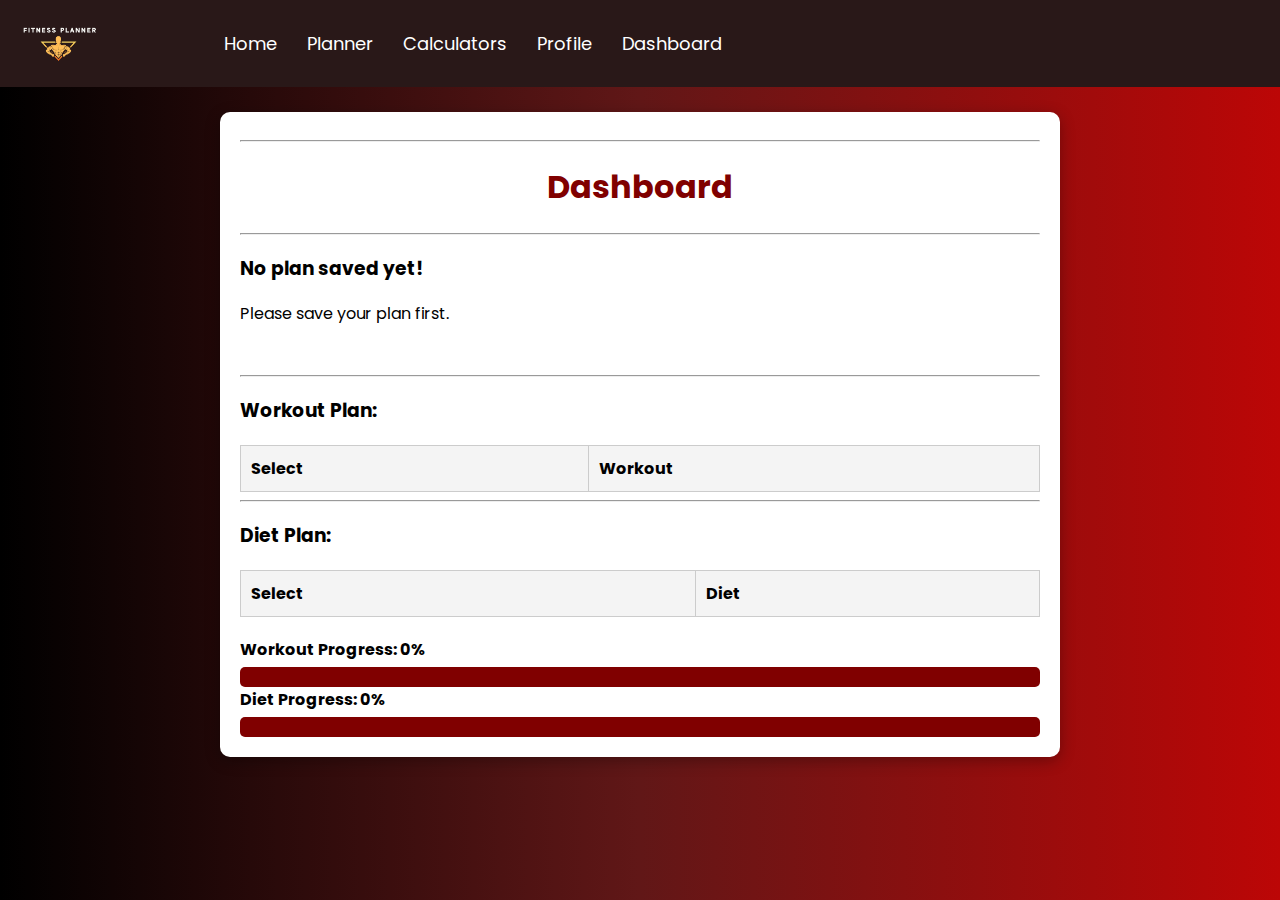
<file: dashboard.html>
<!DOCTYPE html>
<html lang="en">
<head>
    <meta charset="UTF-8">
    <meta name="viewport" content="width=device-width, initial-scale=1.0">
    <title>Dashboard</title>
    <link href="https://fonts.googleapis.com/css2?family=Poppins:wght@400;600&display=swap" rel="stylesheet">
    <style>
       
        body {
            font-family: 'Poppins', sans-serif;
            background-color: rgb(60, 34, 34);   
            background-image: linear-gradient(to right, #000000, #611717, #bc0606); 
            background-size: cover; 
            background-attachment: fixed;
            margin: 0;
            padding: 0;
        }
        #topmain {
            display: flex;
            justify-content: space-between;
            align-items: center;
            padding: 10px 20px;
            background-color: #291818;
        }
        #logo img {
            height: 60px;
            width: auto;
        }
        nav {
            display: flex;
            flex-grow: 1;
            margin-left: 110px;
        }
        nav a {
            position: relative;
            color: #ffffff;
            text-decoration: none;
            padding: 5px 15px;
            font-size: 18px;
        }
        nav a::after {
            content: '';
            position: absolute;
            width: 0;
            height: 2px;
            background-color: #ffffff;
            left: 0;
            bottom: 0;
            transition: width 0.3s ease-in-out;
        }
        nav a:hover::after {
            left: 30%;
            width: 40%;
        }

        @keyframes fadeIn {
            from {
                opacity: 0;
            }
            to {
                opacity: 1;
            }
        }

        .container {
            max-width: 800px;
            margin: 0 auto;
            background-color: white;
            color: black;
            padding: 20px;
            border-radius: 10px;
            box-shadow: 0 4px 15px rgba(0, 0, 0, 0.3);
            transition: transform 0.3s; /* Scale on hover */
            margin-top: 25px;
        }

        .container:hover {
            transform: scale(1.02);
        }

        h1 {
            text-align: center;
            color: #800000;
            animation: slideIn 0.5s; /* Slide in effect for the header */
        }

        @keyframes slideIn {
            from {
                transform: translateY(-20px);
                opacity: 0;
            }
            to {
                transform: translateY(0);
                opacity: 1;
            }
        }

        table {
            width: 100%;
            border-collapse: collapse;
            margin-top: 20px;
        }

        th, td {
            border: 1px solid #ccc;
            padding: 10px;
            text-align: left;
            transition: background-color 0.3s; /* Background color transition */
        }

        th {
            background-color: #f4f4f4;
        }

        tr:hover {
            background-color: #f0e5e5; /* Hover effect for rows */
            transform: translateY(-2px); /* Slight lift on hover */
        }

        .progress {
            margin-top: 20px;
        }

        .progress-bar {
            width: 100%;
            background-color: #ccc;
            border-radius: 5px;
            overflow: hidden;
            margin-top: 5px;
        }

        .progress-fill {
            height: 20px;
            background-color: #800000;
            text-align: center;
            color: white;
            line-height: 20px;
            transition: width 0.6s ease-in-out; /* Smooth fill animation */
        }

        .progress-fill:hover {
            background-color: #b30000; /* Darker shade on hover */
        }

        .progress h4 {
            margin: 0;
            animation: fadeIn 0.8s; /* Fade in effect for progress text */
        }
    </style>
</head>
<body> <section>
    <div id="topmain">
        <!--logo image here -->
        <div id="logo">
            <img src="logofit.png" alt="Fit-Track Logo">
        </div>
        <!-- nav  -->
        <nav>
            <a href="home.php">Home</a>
            <a href="plan.html">Planner</a>
            <a href="calci.html">Calculators</a>
            <a href="profile.php">Profile</a>
            <a href="dashboard.html">Dashboard</a>
            
        </nav>
    </div>
</section>

<div class="container"><hr>
    <h1>Dashboard</h1><hr>
    <div id="userPlan"></div><br><hr>

    <!-- Workout Plan Table -->
    <h3>Workout Plan:</h3>
    <table>
        <thead>
            <tr>
                <th>Select</th>
                <th>Workout</th>
            </tr>
        </thead>
        <tbody id="workoutPlanTableBody"></tbody>
    </table><hr>

    <!-- Diet Plan Table -->
    <h3>Diet Plan:</h3>
    <table>
        <thead>
            <tr>
                <th>Select</th>
                <th>Diet</th>
            </tr>
        </thead>
        <tbody id="dietPlanTableBody"></tbody>
    </table>

    <!-- Progress Tracking -->
    <div class="progress">
        <h4>Workout Progress: <span id="workoutProgress">0%</span></h4>
        <div class="progress-bar">
            <div class="progress-fill workout"></div>
        </div>
        <h4>Diet Progress: <span id="dietProgress">0%</span></h4>
        <div class="progress-bar">
            <div class="progress-fill diet"></div>
        </div>
    </div>
</div>

<script>
    window.onload = function() {
        const savedPlan = localStorage.getItem('fitnessPlan');

        if (savedPlan) {
            const planData = JSON.parse(savedPlan);

            // Display user's saved plan details
            document.getElementById('userPlan').innerHTML = `
                <h3>Welcome, ${planData.name}!</h3>
                <p>Here is your saved fitness plan:</p>
                <ul>
                    <li><strong>Age:</strong> ${planData.age}</li>
                    <li><strong>Gender:</strong> ${planData.gender.charAt(0).toUpperCase() + planData.gender.slice(1)}</li>
                    <li><strong>Diet Preference:</strong> ${planData.dietPreference.charAt(0).toUpperCase() + planData.dietPreference.slice(1)}</li>
                    <li><strong>Plan Type:</strong> ${planData.planType.charAt(0).toUpperCase() + planData.planType.slice(1)}</li>
                </ul>
            `;

            // Populate workout and diet plan tables based on plan type
            if (planData.planType === 'weekly') {
                populateTable(getWeeklyWorkoutPlan(), 'workoutPlanTableBody');
                populateTable(getWeeklyDietPlan(), 'dietPlanTableBody');
            } else if (planData.planType === 'monthly') {
                populateTable(getMonthlyWorkoutPlan(), 'workoutPlanTableBody');
                populateTable(getMonthlyDietPlan(), 'dietPlanTableBody');
            }
        } else {
            document.getElementById('userPlan').innerHTML = `
                <h3>No plan saved yet!</h3>
                <p>Please save your plan first.</p>
            `;
        }
    };

    function populateTable(plan, tableId) {
        const tableBody = document.getElementById(tableId);
        tableBody.innerHTML = '';  // Clear table before populating

        plan.forEach(item => {
            const row = document.createElement('tr');
            row.innerHTML = `
                <td><input type="checkbox" class="${tableId === 'workoutPlanTableBody' ? 'workout-checkbox' : 'diet-checkbox'}" onclick="updateProgress()"></td>
                <td>${item}</td>
            `;
            tableBody.appendChild(row);
        });
    }

    function updateProgress() {
        const workoutCheckboxes = document.querySelectorAll('.workout-checkbox');
        const dietCheckboxes = document.querySelectorAll('.diet-checkbox');

        const workoutProgress = calculateProgress(workoutCheckboxes);
        const dietProgress = calculateProgress(dietCheckboxes);

        document.getElementById('workoutProgress').innerText = `${workoutProgress}%`;
        document.getElementById('dietProgress').innerText = `${dietProgress}%`;

        document.querySelector('.progress-fill.workout').style.width = `${workoutProgress}%`;
        document.querySelector('.progress-fill.diet').style.width = `${dietProgress}%`;
    }

    function calculateProgress(checkboxes) {
        const total = checkboxes.length;
        const completed = Array.from(checkboxes).filter(checkbox => checkbox.checked).length;
        return total > 0 ? ((completed / total) * 100).toFixed(2) : 0;
    }

    // Sample workout and diet plans for weekly and monthly
    function getWeeklyWorkoutPlan() {
        return [
            'Monday: 🏃‍♂️ Cardio and Core - 30 min jog, Plank, Crunches, Leg Raises',
            'Tuesday: 💪 Strength Training (Upper Body) - Push-ups, Bench Press, Dumbbell Rows',
            'Wednesday: 🧘‍♀️ Yoga and Flexibility - 1 hour of gentle yoga',
            'Thursday: 🏋️‍♀️ Weight Training (Full Body) - Squats, Deadlifts, Chest Press',
            'Friday: 🏊‍♂️ Swimming and Cardio - 45 minutes of laps',
            'Saturday: 🚶‍♀️ Light Activity and Mobility - 30 min brisk walk',
            'Sunday: Rest Day - Focus on hydration and relaxation'
        ];
    }

    function getWeeklyDietPlan() {
        return [
            'Monday: Breakfast - Avocado Toast, Lunch - Cucumber Salad, Dinner - Vegetable Stir-Fry',
            'Tuesday: Breakfast - Scrambled Eggs, Lunch - Turkey Wrap, Dinner - Lentil Soup',
            'Wednesday: Breakfast - Greek Yogurt, Lunch - Quinoa Salad, Dinner - Baked Salmon',
            'Thursday: Breakfast - Oatmeal, Lunch - Chicken Bowl, Dinner - Whole Wheat Pasta',
            'Friday: Breakfast - Smoothie Bowl, Lunch - Spinach Stuffed Chicken, Dinner - Curry Lentils',
            'Saturday: Breakfast - Whole Grain Toast, Lunch - Beef Stir-Fry, Dinner - Chicken Soup',
            'Sunday: Breakfast - Veggie Omelette, Lunch - Mixed Bean Salad, Dinner - Sushi Rolls'
        ];
    }

    function getMonthlyWorkoutPlan() {
        return [
            'Week 1: Cardio and Strength Training - Cardio, Strength exercises for upper and lower body, Rest day',
            'Week 2: Yoga and Flexibility - Yoga, Stretching, Rest days',
            'Week 3: Weight Training - Full body workouts, Core exercises, Rest days',
            'Week 4: Endurance Training - Cycling, Swimming, Rest day'
        ];
    }

    function getMonthlyDietPlan() {
        return [
            'Week 1: Breakfast - Egg Muffins, Lunch - Salad, Dinner - Sweet Potato Chili',
            'Week 2: Breakfast - Overnight Oats, Lunch - Grilled Vegetable Wrap, Dinner - Grilled Steak',
            'Week 3: Breakfast - Smoothie, Lunch - Quinoa Salad, Dinner - Thai Curry',
            'Week 4: Breakfast - Avocado Smoothie, Lunch - Lentil Salad, Dinner - Baked Chicken'
        ];
    }
</script>

</body>
</html>
</file>
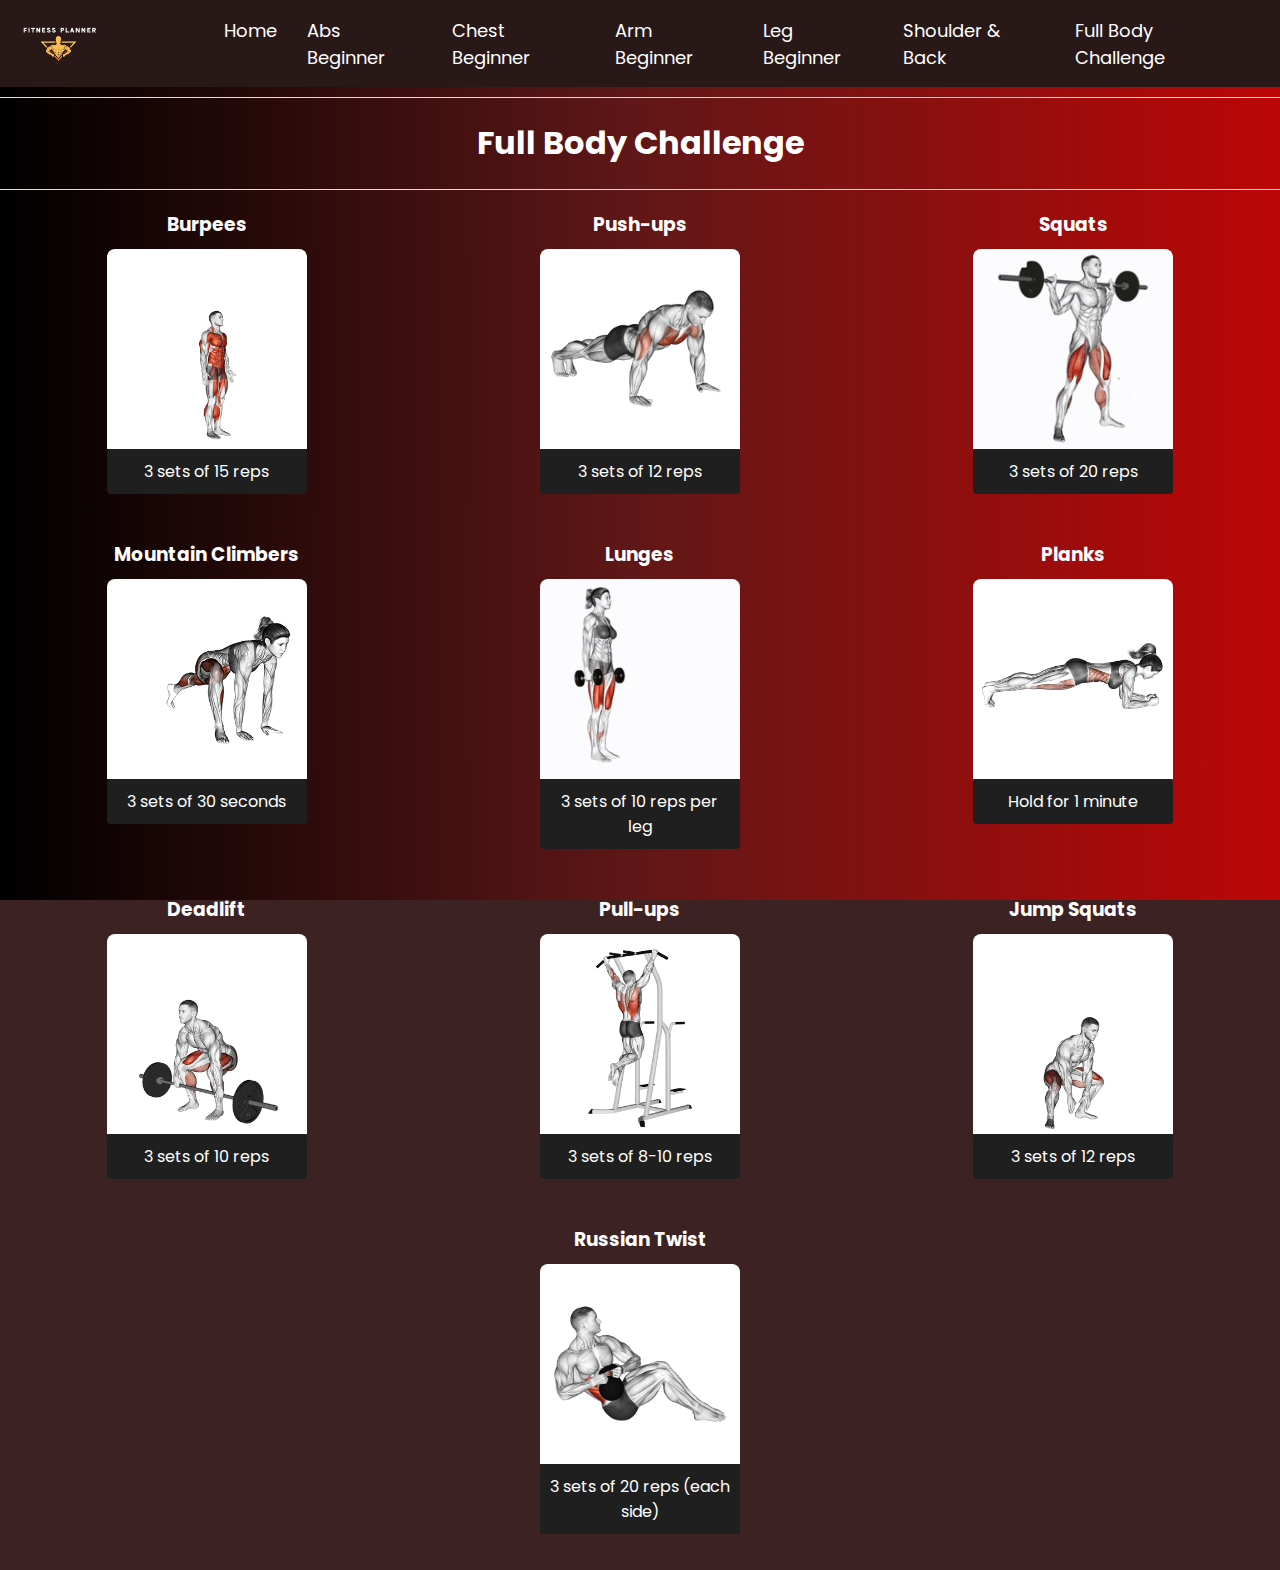
<file: fullbodychallenge.html>
<!-- <!DOCTYPE html>
<html lang="en">
<head>
    <meta charset="UTF-8">
    <meta name="viewport" content="width=device-width, initial-scale=1.0">
    <title>Document</title>
    <style>
       
            body {
    font-family: 'Poppins', sans-serif;
  background-color: rgb(60, 34, 34);   
    background-image: linear-gradient(to right, #000000, #611717, #bc0606); 
    background-size: cover; 
    background-attachment: fixed;
    margin: 0;
    padding: 0;
    color: white;
        }
        #topmain {
    display: flex;
    
    justify-content: space-between;
    align-items: center;
    padding: 10px 20px;
    background-color: #291818;
}

#logo img {
    height: 60px;
    width: auto;
}

nav {
    display: flex;
    flex-grow: 1;
    margin-left: 110px;
}

nav a {
    position: relative;
    color: #ffffff;
    text-decoration: none;
    padding: 5px 15px;
    font-size: 18px;
}

nav a::after {
    content: '';
    position: absolute;
    width: 0;
    height: 2px;
    background-color: #ffffff;
    left: 0;
    bottom: 0;
    transition: width 0.3s ease-in-out;
}

nav a:hover::after {
    left: 30%;
    width: 40%;
}
        .exercise-container {
            display: flex;
            flex-wrap: wrap;
            justify-content: space-around;
            gap: 20px;
            margin-bottom: 20px;
        }
        .exercise-item {
            width: 200px;
            text-align: center;
        }
        .exercise-item img {
            width: 100%;
            height: auto;
        }
        .exercise-item h3 {
            margin: 0;
            padding: 10px 0;
        }
        hr {
            border: 0;
            border-top: 1px solid #ddd;
            margin: 10px 0;
        }
        
        h1{
            text-align: center;
        }
    </style>
</head>
<body>
    <div id="topmain">
        <div id="logo">
            <img src="logofit.png" alt="Fit-Track Logo">
        </div>
        <nav>
            <a href="home.php">Home</a>
            <a href="plan.html">Planner</a>
            <a href="profile.php">Profile</a>
            <a href="calci.html">Calculators</a>
         
        </nav>
    </div>
    <hr>
    <h1 >Full Body Challange</h1>
    <hr>
    <div class="exercise-container">
        <div class="exercise-item">
            <h3>Burpees</h3>
            <img src="burpee.png" alt="">
        </div>
        <div class="exercise-item">
            <h3>Push-ups</h3>
            <img src="pushups.png" alt="Standing Cable Biceps Curl">
        </div>
        <div class="exercise-item">
            <h3>Squats</h3>
            <img src="squarts.png" alt="Triceps Rope Pushdown">
        </div>
    </div>
    <div class="exercise-container">
        <div class="exercise-item">
            <h3>Mountain climbers</h3>
            <img src="mountainclimbed.png" alt="Bench Dips">
        </div>
        <div class="exercise-item">
            <h3>Lunges</h3>
            <img src="lunges.png" alt="Barbell Biceps Curl">
        </div>
        <div class="exercise-item">
            <h3>Planks</h3>
            <img src="planks.png" alt="Preacher Curl">
        </div>
    </div>
    <div class="exercise-container">
        <div class="exercise-item">
            <h3>Deadlift</h3>
            <img src="deadlift.png" alt="Concentration Curls">
        </div>
        <div class="exercise-item">
            <h3>Pull-ups</h3>
            <img src="pullups.jpg" alt="Alternating Dumbbell Biceps Curl">
        </div>
        <div class="exercise-item">
            <h3>Jump-Squarts</h3>
            <img src="jumpsqarts.png" alt="">
            
        </div>
    </div>
    <div class="exercise-container">
        <div class="exercise-item">
            <h3>Russian Twist</h3>
            <img src="russiantwist.png" alt="">
        
        </div>
    </div>
</body>
</html> -->

<!DOCTYPE html>
<html lang="en">
<head>
    <meta charset="UTF-8">
    <meta name="viewport" content="width=device-width, initial-scale=1.0">
    <title>Full Body Challenge</title>
    <link href="https://fonts.googleapis.com/css2?family=Poppins:wght@400;600&display=swap" rel="stylesheet">
    <style>
        body {
            font-family: 'Poppins', sans-serif;
            background-color: rgb(60, 34, 34);   
            background-image: linear-gradient(to right, #000000, #611717, #bc0606); 
            background-size: cover; 
            background-attachment: fixed;
            margin: 0;
            padding: 0;
            color: white;
        }
        #topmain {
            display: flex;
            justify-content: space-between;
            align-items: center;
            padding: 10px 20px;
            background-color: #291818;
        }
        #logo img {
            height: 60px;
            width: auto;
        }
        nav {
            display: flex;
            flex-grow: 1;
            margin-left: 110px;
        }
        nav a {
            position: relative;
            color: #ffffff;
            text-decoration: none;
            padding: 5px 15px;
            font-size: 18px;
        }
        nav a::after {
            content: '';
            position: absolute;
            width: 0;
            height: 2px;
            background-color: #ffffff;
            left: 0;
            bottom: 0;
            transition: width 0.3s ease-in-out;
        }
        nav a:hover::after {
            left: 30%;
            width: 40%;
        }
        .exercise-container {
            display: flex;
            flex-wrap: wrap;
            justify-content: space-around;
            gap: 20px;
            margin-bottom: 20px;
        }
        .exercise-item {
            width: 200px;
            text-align: center;
            transition: transform 0.3s ease-in-out;
        }
        .exercise-item:hover {
            transform: scale(1.05);
        }
        .exercise-item img {
            width: 100%;
            height: auto;
            display: block;
            border-radius: 8px;
            border-bottom-left-radius: 0px;
            border-bottom-right-radius: 0px;
        }
        .exercise-item h3 {
            margin: 0;
            padding: 10px 0;
        }
        .exercise-item p {
            margin-top: 0px;
            padding: 10px;
            background-color: #1f1f1f;
            color: #ffffff;
            font-size: 16px;
            text-align: center;
            border-radius: 4px;
            transition: background-color 0.3s ease-in-out;
        }
        .exercise-item:hover p {
            background-color: #611717;
        }
        hr {
            border: 0;
            border-top: 1px solid #ddd;
            margin: 10px 0;
        }
        h1 {
            text-align: center;
        }

        /* Responsive adjustments */
        @media (max-width: 768px) {
            .exercise-item p {
                font-size: 14px;
            }
        }

        @media (max-width: 480px) {
            .exercise-item p {
                font-size: 12px;
            }
        }
    </style>
</head>
<body>
    <div id="topmain">
        <div id="logo">
            <img src="logofit.png" alt="Fit-Track Logo">
        </div>
        <nav>
            <a href="home.php">Home</a>
            <a href="absbeginer.html">Abs Beginner</a>
            <a href="chestbeginer.html">Chest Beginner</a>
            <a href="armbeginer.html">Arm Beginner</a>
            <a href="legbeginer.html">Leg Beginner</a>
            <a href="shoulderandbackbeginer.html">Shoulder & Back </a>
            <a href="fullbodychallenge.html">Full Body Challenge</a>
        </nav>
    </div>
    <hr>
    <h1>Full Body Challenge</h1>
    <hr>
    <div class="exercise-container">
        <div class="exercise-item">
            <h3>Burpees</h3>
            <img src="burpee.png" alt="Burpees">
            <p>3 sets of 15 reps</p>
        </div>
        <div class="exercise-item">
            <h3>Push-ups</h3>
            <img src="1 push-up.gif" alt="Push-ups">
            <p>3 sets of 12 reps</p>
        </div>
        <div class="exercise-item">
            <h3>Squats</h3>
            <img src="squarts.png" alt="Squats">
            <p>3 sets of 20 reps</p>
        </div>
    </div>
    <div class="exercise-container">
        <div class="exercise-item">
            <h3>Mountain Climbers</h3>
            <img src="mountainclimbed.png" alt="Mountain Climbers">
            <p>3 sets of 30 seconds</p>
        </div>
        <div class="exercise-item">
            <h3>Lunges</h3>
            <img src="lunges.png" alt="Lunges">
            <p>3 sets of 10 reps per leg</p>
        </div>
        <div class="exercise-item">
            <h3>Planks</h3>
            <img src="planks.png" alt="Planks">
            <p>Hold for 1 minute</p>
        </div>
    </div>
    <div class="exercise-container">
        <div class="exercise-item">
            <h3>Deadlift</h3>
            <img src="deadlift.png" alt="Deadlift">
            <p>3 sets of 10 reps</p>
        </div>
        <div class="exercise-item">
            <h3>Pull-ups</h3>
            <img src="pullups.jpg" alt="Pull-ups">
            <p>3 sets of 8-10 reps</p>
        </div>
        <div class="exercise-item">
            <h3>Jump Squats</h3>
            <img src="jumpsqarts.png" alt="Jump Squats">
            <p>3 sets of 12 reps</p>
        </div>
    </div>
    <div class="exercise-container">
        <div class="exercise-item">
            <h3>Russian Twist</h3>
            <img src="russiantwist.png" alt="Russian Twist">
            <p>3 sets of 20 reps (each side)</p>
        </div>
    </div>
</body>
</html>
</file>
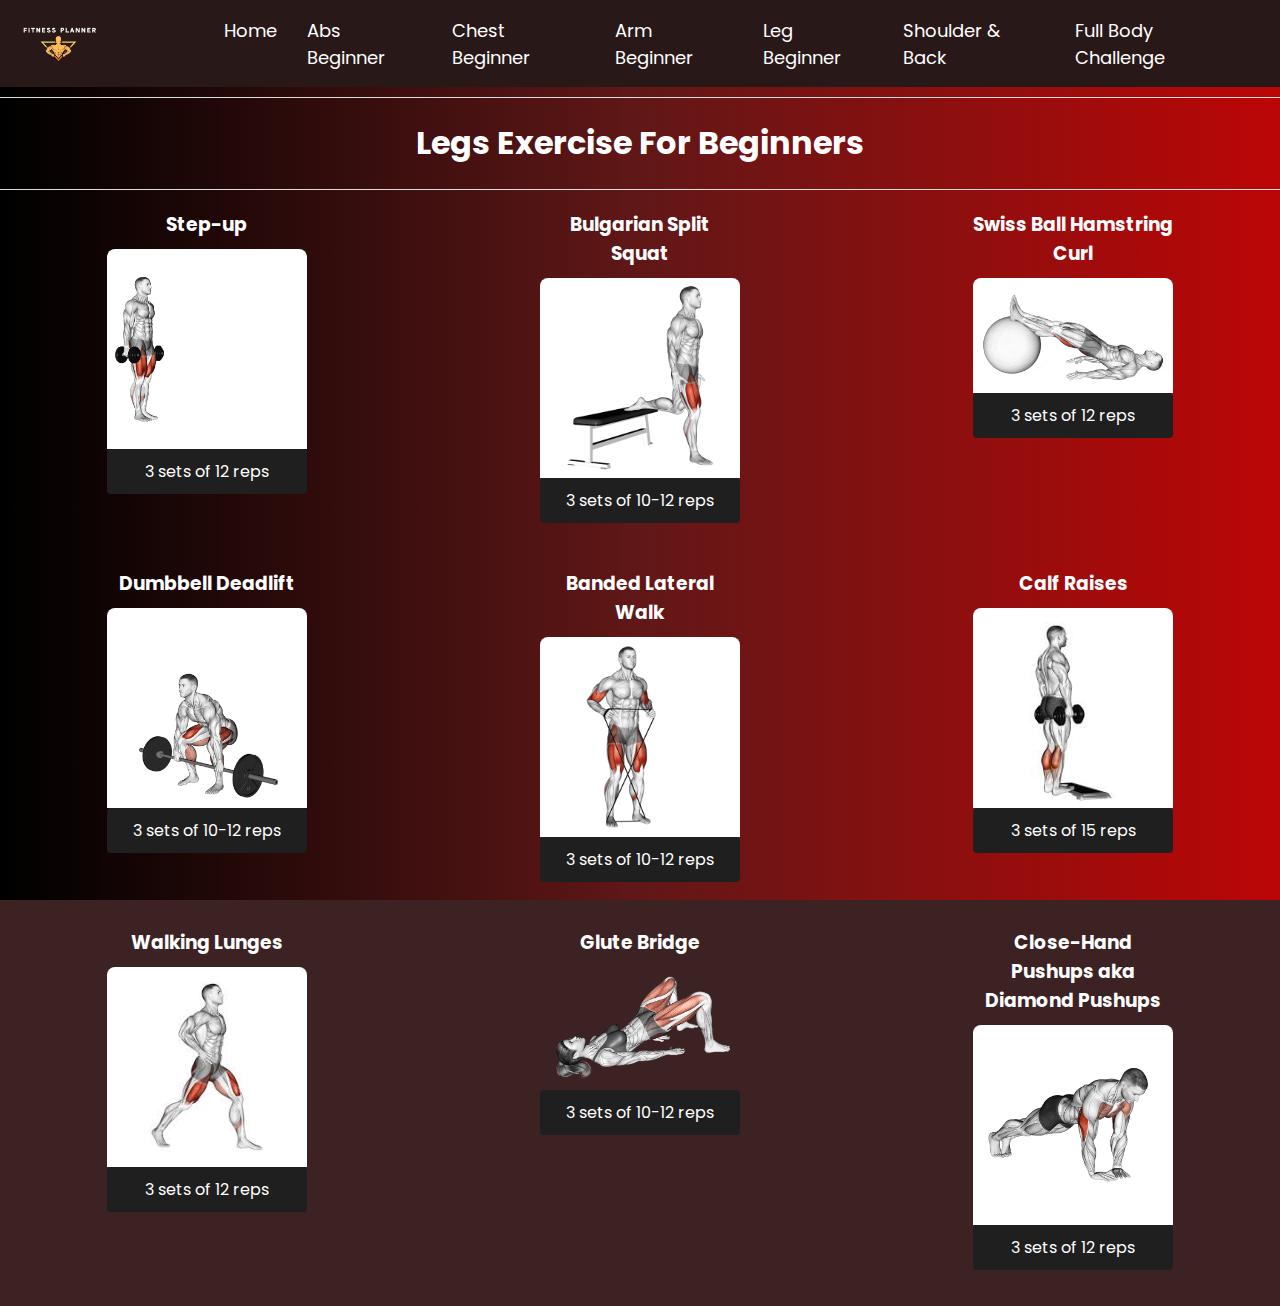
<file: legbeginer.html>
<!-- <!DOCTYPE html>
<html lang="en">
<head>
    <meta charset="UTF-8">
    <meta name="viewport" content="width=device-width, initial-scale=1.0">
    <title>Document</title>
    <style>
       
            body {
    font-family: 'Poppins', sans-serif;
  background-color: rgb(60, 34, 34);   
    background-image: linear-gradient(to right, #000000, #611717, #bc0606); 
    background-size: cover; 
    background-attachment: fixed;
    margin: 0;
    padding: 0;
    color: white;
        }
        #topmain {
    display: flex;
    
    justify-content: space-between;
    align-items: center;
    padding: 10px 20px;
    background-color: #291818;
}

#logo img {
    height: 60px;
    width: auto;
}

nav {
    display: flex;
    flex-grow: 1;
    margin-left: 110px;
}

nav a {
    position: relative;
    color: #ffffff;
    text-decoration: none;
    padding: 5px 15px;
    font-size: 18px;
}

nav a::after {
    content: '';
    position: absolute;
    width: 0;
    height: 2px;
    background-color: #ffffff;
    left: 0;
    bottom: 0;
    transition: width 0.3s ease-in-out;
}

nav a:hover::after {
    left: 30%;
    width: 40%;
}
        .exercise-container {
            display: flex;
            flex-wrap: wrap;
            justify-content: space-around;
            gap: 20px;
            margin-bottom: 20px;
        }
        .exercise-item {
            width: 200px;
            text-align: center;
        }
        .exercise-item img {
            width: 100%;
            height: auto;
        }
        .exercise-item h3 {
            margin: 0;
            padding: 10px 0;
        }
        hr {
            border: 0;
            border-top: 1px solid #ddd;
            margin: 10px 0;
        }
        #legs{
            margin-left: 450px;
        }
    </style>
</head>
<body>
    <div id="topmain">
        <div id="logo">
            <img src="logofit.png" alt="Fit-Track Logo">
        </div>
        <nav>
            <a href="home.php">Home</a>
            <a href="plan.html">Planner</a>
            <a href="profile.php">Profile</a>
            <a href="calci.html">Calculators</a>
         
        </nav>
    </div>
    <hr>
    <h1 id="legs">Legs Exersice For Beginners</h1><hr>
    <div class="exercise-container">
        <div class="exercise-item">
            <h3>Step-up</h3>
            <img src="stepup lunges.png" alt="Hammer Curl">
        </div>
        <div class="exercise-item">
            <h3>Bulgarian Split Squart</h3>
            <img src="bulgarian-split-spuat.gif" alt="Standing Cable Biceps Curl">
        </div>
        <div class="exercise-item">
            <h3>Swiss Ball Hamstring</h3>
            <img src="swiss ball hamstring curl.gif" alt="Triceps Rope Pushdown">
        </div>
    </div>
    <div class="exercise-container">
        <div class="exercise-item">
            <h3>Dumbbel Deadlift</h3>
            <img src="dumbbell deadlift.gif" alt="Bench Dips">
        </div>
        <div class="exercise-item">
            <h3>Banded Lateral Walk</h3>
            <img src="banded lateral-walk.gif" alt="Barbell Biceps Curl">
        </div>
        <div class="exercise-item">
            <h3>Calf Raises</h3>
            <img src="calf raises.jfif" alt="Preacher Curl">
        </div>
    </div>
    <div class="exercise-container">
        <div class="exercise-item">
            <h3>Walking Lunges</h3>
            <img src="walking lunges.jfif" alt="Concentration Curls">
        </div>
        <div class="exercise-item">
            <h3>Glute Bridge</h3>
            <img src="glute-bridge.png" alt="Alternating Dumbbell Biceps Curl">
        </div>
        <div class="exercise-item">
            <h3>Close-Hand Pushups aka Diamond Pushups</h3>
            <img src="diamond-pushup.png" alt="">
            
    
        
        </div>
    </div>
</body>
</html> -->

<!DOCTYPE html>
<html lang="en">
<head>
    <meta charset="UTF-8">
    <meta name="viewport" content="width=device-width, initial-scale=1.0">
    <title>Legs Exercise for Beginners</title>
    <link href="https://fonts.googleapis.com/css2?family=Poppins:wght@400;600&display=swap" rel="stylesheet">
    <style>
        body {
            font-family: 'Poppins', sans-serif;
            background-color: rgb(60, 34, 34);   
            background-image: linear-gradient(to right, #000000, #611717, #bc0606); 
            background-size: cover; 
            background-attachment: fixed;
            margin: 0;
            padding: 0;
            color: white;
        }
        #topmain {
            display: flex;
            justify-content: space-between;
            align-items: center;
            padding: 10px 20px;
            background-color: #291818;
        }
        #logo img {
            height: 60px;
            width: auto;
        }
        nav {
            display: flex;
            flex-grow: 1;
            margin-left: 110px;
        }
        nav a {
            position: relative;
            color: #ffffff;
            text-decoration: none;
            padding: 5px 15px;
            font-size: 18px;
        }
        nav a::after {
            content: '';
            position: absolute;
            width: 0;
            height: 2px;
            background-color: #ffffff;
            left: 0;
            bottom: 0;
            transition: width 0.3s ease-in-out;
        }
        nav a:hover::after {
            left: 30%;
            width: 40%;
        }
        .exercise-container {
            display: flex;
            flex-wrap: wrap;
            justify-content: space-around;
            gap: 20px;
            margin-bottom: 20px;
        }
        .exercise-item {
            width: 200px;
            text-align: center;
            transition: transform 0.3s ease-in-out;
        }
        .exercise-item:hover {
            transform: scale(1.05);
        }
        .exercise-item img {
            width: 100%;
            height: auto;
            display: block;
            border-radius: 8px;
            border-bottom-left-radius: 0px;
            border-bottom-right-radius: 0px;
        }
        .exercise-item h3 {
            margin: 0;
            padding: 10px 0;
        }
        .exercise-item p {
            margin-top: 0px;
            padding: 10px;
            background-color: #1f1f1f;
            color: #ffffff;
            font-size: 16px;
            text-align: center;
            border-radius: 4px;
            transition: background-color 0.3s ease-in-out;
        }
        .exercise-item:hover p {
            background-color: #611717;
        }
        hr {
            border: 0;
            border-top: 1px solid #ddd;
            margin: 10px 0;
        }
        h1 {
            text-align: center;
        }

        /* Responsive adjustments */
        @media (max-width: 768px) {
            .exercise-item p {
                font-size: 14px;
            }
        }

        @media (max-width: 480px) {
            .exercise-item p {
                font-size: 12px;
            }
        }
    </style>
</head>
<body>
    <div id="topmain">
        <div id="logo">
            <img src="logofit.png" alt="Fit-Track Logo">
        </div>
        <nav>
            <a href="home.php">Home</a>
            <a href="absbeginer.html">Abs Beginner</a>
            <a href="chestbeginer.html">Chest Beginner</a>
            <a href="armbeginer.html">Arm Beginner</a>
            <a href="legbeginer.html">Leg Beginner</a>
            <a href="shoulderandbackbeginer.html">Shoulder & Back </a>
            <a href="fullbodychallenge.html">Full Body Challenge</a>
           
        </nav>
    </div> 
    <hr>
    <h1>Legs Exercise For Beginners</h1>
    <hr>
    <div class="exercise-container">
        <div class="exercise-item">
            <h3>Step-up</h3>
            <img src="stepup lunges.png" alt="Step-up">
            <p>3 sets of 12 reps</p>
        </div>
        <div class="exercise-item">
            <h3>Bulgarian Split Squat</h3>
            <img src="bulgarian-split-spuat.gif" alt="Bulgarian Split Squat">
            <p>3 sets of 10-12 reps</p>
        </div>
        <div class="exercise-item">
            <h3>Swiss Ball Hamstring Curl</h3>
            <img src="swiss ball hamstring curl.gif" alt="Swiss Ball Hamstring Curl">
            <p>3 sets of 12 reps</p>
        </div>
    </div>
    <div class="exercise-container">
        <div class="exercise-item">
            <h3>Dumbbell Deadlift</h3>
            <img src="dumbbell deadlift.gif" alt="Dumbbell Deadlift">
            <p>3 sets of 10-12 reps</p>
        </div>
        <div class="exercise-item">
            <h3>Banded Lateral Walk</h3>
            <img src="banded lateral-walk.gif" alt="Banded Lateral Walk">
            <p>3 sets of 10-12 reps</p>
        </div>
        <div class="exercise-item">
            <h3>Calf Raises</h3>
            <img src="calf raises.jfif" alt="Calf Raises">
            <p>3 sets of 15 reps</p>
        </div>
    </div>
    <div class="exercise-container">
        <div class="exercise-item">
            <h3>Walking Lunges</h3>
            <img src="walking lunges.jfif" alt="Walking Lunges">
            <p>3 sets of 12 reps</p>
        </div>
        <div class="exercise-item">
            <h3>Glute Bridge</h3>
            <img src="glute-bridge.png" alt="Glute Bridge">
            <p>3 sets of 10-12 reps</p>
        </div>
        <div class="exercise-item">
            <h3>Close-Hand Pushups aka Diamond Pushups</h3>
            <img src="diamond-pushup.png" alt="Diamond Pushups">
            <p>3 sets of 12 reps</p>
        </div>
    </div>
</body>
</html>
</file>
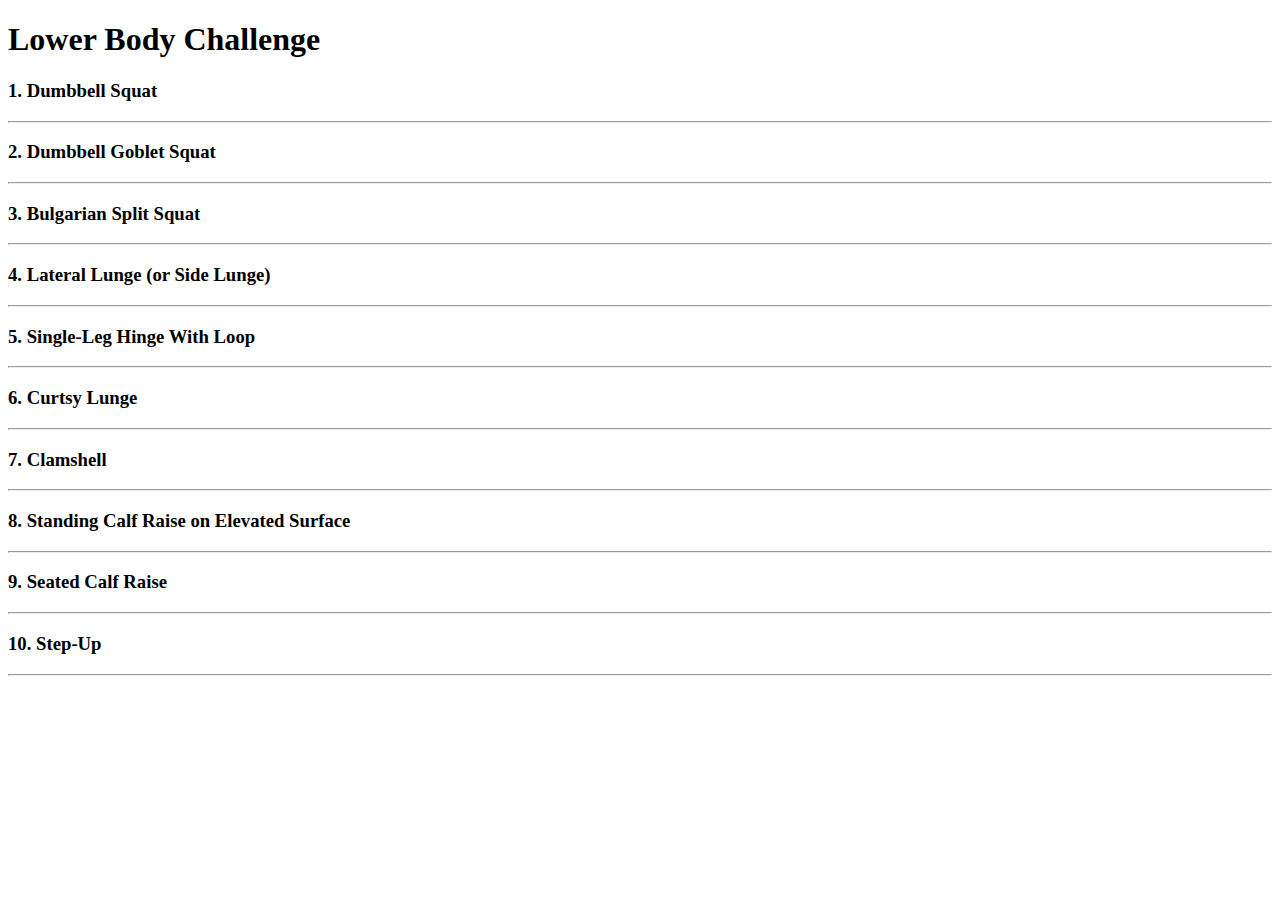
<file: Lower_body.html>
<!DOCTYPE html>
<html lang="en">
<head>
    <meta charset="UTF-8">
    <meta name="viewport" content="width=device-width, initial-scale=1.0">
    <title>Document</title>
</head>
<body>
    <h1>Lower Body Challenge</h1>
    <h3>1. Dumbbell Squat</h3><hr>
    <h3>2. Dumbbell Goblet Squat</h3><hr>
    <h3>3. Bulgarian Split Squat</h3><hr>
    <h3>4. Lateral Lunge (or Side Lunge)</h3><hr>
    <h3>5. Single-Leg Hinge With Loop</h3><hr>
    <h3>6. Curtsy Lunge</h3><hr>
    <h3>7. Clamshell</h3><hr>
    <h3>8. Standing Calf Raise on Elevated Surface</h3><hr>
    <h3>9. Seated Calf Raise</h3><hr>
    <h3>10. Step-Up</h3><hr>
    
</body>
</html>
<!-- ref 
 https://www.beachbodyondemand.com/blog/lower-body-workout-exercises -->
</file>
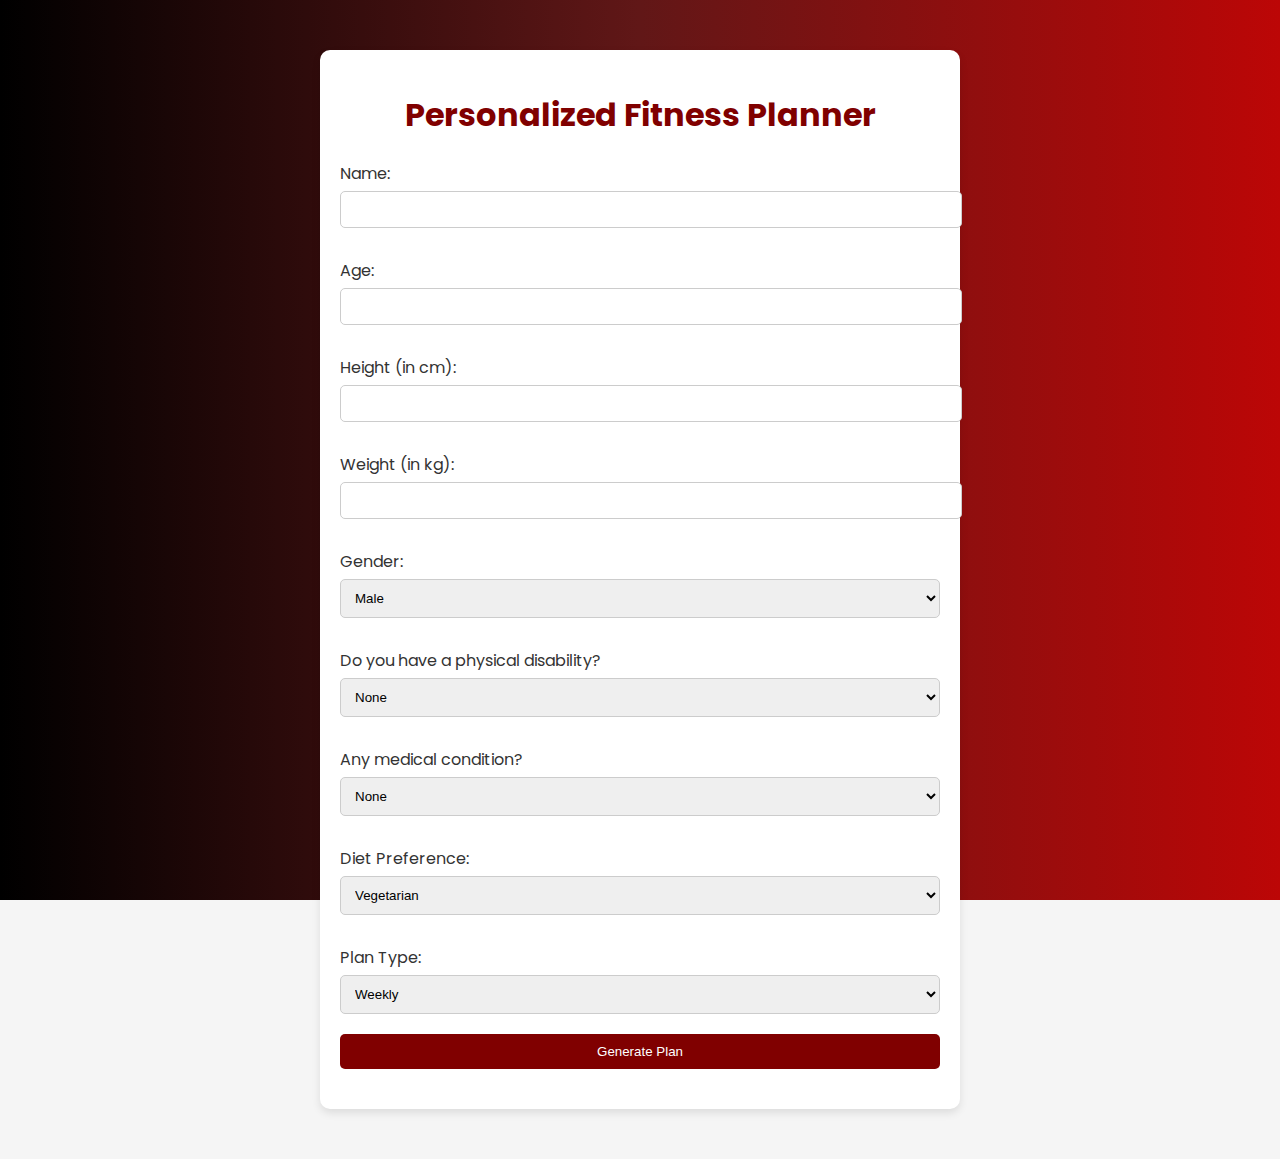
<file: plan - Copy.html>
<!DOCTYPE html>
<html lang="en">
<head>
    <meta charset="UTF-8">
    <meta name="viewport" content="width=device-width, initial-scale=1.0">
    <title>Personalized Fitness Planner</title>
    <link href="https://fonts.googleapis.com/css2?family=Poppins:wght@400;600&display=swap" rel="stylesheet">
    <style>
        /* CSS styles */
        body {
            font-family: 'Poppins', sans-serif;
            background-color: #f5f5f5;
            color: #333;
            margin: 0;
            padding: 0;
            background-image: linear-gradient(to right, #000000, #611717,#bc0606); 
            background-size: cover; 
            background-attachment: fixed;
        }
        .container {
            width: 100%;
            max-width: 600px;
            margin: 50px auto;
            background-color: #fff;
            padding: 20px;
            border-radius: 10px;
            box-shadow: 0 4px 8px rgba(0,0,0,0.1);
        }
        h1 {
            text-align: center;
            color: #800000;
        }
        label {
            display: block;
            margin: 10px 0 5px;
        }
        input, select {
            width: 100%;
            padding: 10px;
            margin-bottom: 20px;
            border: 1px solid #ccc;
            border-radius: 5px;
        }
        .submit-btn, .download-btn {
            background-color: #800000;
            color: white;
            padding: 10px;
            border: none;
            border-radius: 5px;
            cursor: pointer;
            width: 100%;
            text-align: center;
            display: block;
            margin-bottom: 20px;
        }
        .submit-btn:hover, .download-btn:hover {
            background-color: #6c3434;
        }
        .result {
            margin-top: 30px;
            padding: 20px;
            background-color: #eaeaea;
            border-radius: 10px;
            display: none;
        }
        .result p {
            margin: 10px 0;
        }
        img {
            max-width: 100%;
            border-radius: 10px;
        }
    </style>
</head>
<body>

    <div class="container">
        <h1>Personalized Fitness Planner</h1>
        <form id="fitness-form">
            <label for="name">Name:</label>
            <input type="text" id="name" name="name" required>

            <label for="age">Age:</label>
            <input type="number" id="age" name="age" required>

            <label for="height">Height (in cm):</label>
            <input type="number" id="height" name="height" required>

            <label for="weight">Weight (in kg):</label>
            <input type="number" id="weight" name="weight" required>

            <label for="gender">Gender:</label>
            <select id="gender" name="gender" required>
                <option value="male">Male</option>
                <option value="female">Female</option>
                <option value="other">Other</option>
            </select>

            <label id="pregnancyLabel" for="pregnancy" style="display:none;">Are you pregnant?</label>
            <select id="pregnancy" name="pregnancy" style="display:none;">
                <option value="no">No</option>
                <option value="yes">Yes</option>
            </select>

            <label for="disability">Do you have a physical disability?</label>
            <select id="disability" name="disability">
                <option value="none">None</option>
                <option value="mobility">Mobility Issues</option>
                <option value="visual">Visual Impairment</option>
                <option value="hearing">Hearing Impairment</option>
            </select>

            <label for="medical">Any medical condition?</label>
            <select id="medical" name="medical">
                <option value="none">None</option>
                <option value="diabetes">Diabetes</option>
                <option value="heart_disease">Heart Disease</option>
                <option value="hypertension">Hypertension</option>
            </select>

            <label for="diet_preference">Diet Preference:</label>
            <select id="diet_preference" name="diet_preference">
                <option value="vegetarian">Vegetarian</option>
                <option value="non_vegetarian">Non-Vegetarian</option>
                <option value="vegan">Vegan</option>
                <option value="mixed">Mixed</option>
            </select>

            <label for="plan_type">Plan Type:</label>
            <select id="plan_type" name="plan_type">
                <option value="weekly">Weekly</option>
                <option value="monthly">Monthly</option>
            </select>

            <button type="button" class="submit-btn" onclick="generatePlan()">Generate Plan</button>
        </form>

        <div id="planOutput" class="result"></div>

        <button id="download-btn" class="download-btn" style="display:none;" onclick="downloadPlan()">Download Plan</button>
    </div>

    <script>
        // Show or hide pregnancy question based on age and gender
        document.getElementById('age').addEventListener('input', updatePregnancyField);
        document.getElementById('gender').addEventListener('change', updatePregnancyField);

        function updatePregnancyField() {
            const age = document.getElementById('age').value;
            const gender = document.getElementById('gender').value;
            const pregnancyLabel = document.getElementById('pregnancyLabel');
            const pregnancySelect = document.getElementById('pregnancy');

            if (gender === 'female' && age >= 12 && age <= 50) {
                pregnancyLabel.style.display = 'block';
                pregnancySelect.style.display = 'block';
            } else {
                pregnancyLabel.style.display = 'none';
                pregnancySelect.style.display = 'none';
            }
        }

        function generatePlan() {
            const name = document.getElementById('name').value;
            const age = document.getElementById('age').value;
            const height = document.getElementById('height').value;
            const weight = document.getElementById('weight').value;
            const gender = document.getElementById('gender').value;
            const pregnancy = document.getElementById('pregnancy').value;
            const disability = document.getElementById('disability').value;
            const medical = document.getElementById('medical').value;
            const dietPreference = document.getElementById('diet_preference').value;
            const planType = document.getElementById('plan_type').value;

            // Basic BMI Calculation
            const bmi = (weight / ((height / 100) ** 2)).toFixed(2);

            // BMI Review based on range
            let bmiReview = '';
            if (bmi < 18.5) {
                bmiReview = 'You are underweight. A balanced diet and moderate strength training can help you gain healthy weight.';
            } else if (bmi >= 18.5 && bmi < 24.9) {
                bmiReview = 'You have a healthy weight. Continue maintaining your fitness through regular exercise and a balanced diet.';
            } else if (bmi >= 25 && bmi < 29.9) {
                bmiReview = 'You are overweight. Focus on a balanced diet and regular cardiovascular exercise to lose weight.';
            } else {
                bmiReview = 'You are in the obese range. It is important to follow a structured fitness plan and consult a professional for advice.';
            }

            // Workout and Diet Plan based on conditions
            let workoutPlan = '';
            let dietPlan = '';

            if (planType === 'weekly') {
                workoutPlan = getWeeklyWorkoutPlan(gender, disability, medical);
                dietPlan = getDetailedDietPlan(dietPreference, 'weekly');
            } else if (planType === 'monthly') {
                workoutPlan = getMonthlyWorkoutPlan(gender, disability, medical, pregnancy);
                dietPlan = getDetailedDietPlan(dietPreference, 'monthly');
            }

            // Display results
            document.getElementById('planOutput').innerHTML = `
                <h3>Hello, ${name}!</h3>
                <p><strong>BMI:</strong> ${bmi}</p>
                <p>${bmiReview}</p>
                ${workoutPlan}
                <h3>Diet Plan:</h3>
                ${dietPlan}
            `;
            document.getElementById('planOutput').style.display = 'block';
            document.getElementById('download-btn').style.display = 'block';
        }

        function getWeeklyWorkoutPlan(gender, disability, medical) {
    let workoutPlan = `
        <h3>Weekly Workout Plan 🗓️</h3>
        
        <strong>Monday:</strong> 🏃‍♂️ Cardio and Core 💪<br>
        <ul>
            <li><strong>Cardio:</strong> 🚶‍♂️ 30 min jog or brisk walk, 🚴 20 min cycling</li>
            <li><strong>Core Exercises:</strong> 
                <ul>
                    <li>🧘‍♂️ Plank - 3 sets of 30 seconds ⏱️</li>
                    <li>🔄 Crunches - 3 sets of 15 reps 💪</li>
                    <li>🚀 Leg Raises - 3 sets of 12 reps 🍑</li>
                </ul>
            </li>
        </ul><br>

        <strong>Tuesday:</strong> 💪 Strength Training (Upper Body) 🏋️‍♂️<br>
        <ul>
            <li><strong>Exercises:</strong>
                <ul>
                    <li>👐 Push-ups - 3 sets of 12 reps 💪</li>
                    <li>🏋️‍♂️ Bench Press - 3 sets of 10 reps</li>
                    <li>🔄 Dumbbell Rows - 3 sets of 12 reps 🏋️‍♀️</li>
                    <li>🎯 Shoulder Press - 3 sets of 12 reps</li>
                </ul>
            </li>
            <li><strong>Cool Down:</strong> 🧘‍♀️ Stretching - 10 minutes 🕒</li>
        </ul><br>

        <strong>Wednesday:</strong> 🧘‍♀️ Yoga and Flexibility 🤸‍♂️<br>
        <ul>
            <li><strong>Yoga Routine:</strong> 🧘‍♀️ 1 hour of gentle yoga, including poses like:
                <ul>
                    <li>🧘‍♂️ Downward Dog</li>
                    <li>🪖 Warrior I & II</li>
                    <li>👶 Child’s Pose</li>
                </ul>
            </li>
            <li><strong>Flexibility Exercises:</strong>
                <ul>
                    <li>🦵 Hamstring Stretch - 2 sets of 30 seconds each leg</li>
                    <li>🦵 Quadriceps Stretch - 2 sets of 30 seconds each leg</li>
                    <li>👐 Shoulder Stretch - 2 sets of 30 seconds each arm</li>
                </ul>
            </li>
        </ul><br>

        <strong>Thursday:</strong> 🏋️‍♀️ Weight Training (Full Body) 💪<br>
        <ul>
            <li><strong>Exercises:</strong>
                <ul>
                    <li>🍑 Squats - 3 sets of 15 reps</li>
                    <li>🏋️‍♂️ Deadlifts - 3 sets of 12 reps</li>
                    <li>💪 Chest Press - 3 sets of 12 reps</li>
                    <li>🧗 Lat Pulldowns - 3 sets of 12 reps</li>
                    <li>🏋️‍♀️ Leg Press - 3 sets of 15 reps</li>
                </ul>
            </li>
            <li><strong>Cool Down:</strong> 🧘‍♀️ Stretching - 10 minutes 🕒</li>
        </ul><br>

        <strong>Friday:</strong> 🏊‍♂️ Swimming and Cardio 🏅<br>
        <ul>
            <li><strong>Swimming Routine:</strong> 🌊 45 minutes of laps, including:
                <ul>
                    <li>🏊 Freestyle</li>
                    <li>🌊 Backstroke</li>
                    <li>🦢 Breaststroke</li>
                </ul>
            </li>
            <li><strong>Additional Cardio:</strong>
                <ul>
                    <li>⚡ 15 min of interval training (alternating fast and slow swimming)</li>
                </ul>
            </li>
        </ul><br>

        <strong>Saturday:</strong> 🚶‍♀️ Light Activity and Mobility 🧑‍🦽<br>
        <ul>
            <li><strong>Activity:</strong> 🚶‍♀️ 30 minutes of brisk walking or light jogging</li>
            <li><strong>Mobility Exercises:</strong>
                <ul>
                    <li>🔄 Hip Circles - 2 sets of 15 reps each side</li>
                    <li>🔁 Shoulder Rolls - 2 sets of 15 reps each direction</li>
                    <li>🔄 Ankle Rotations - 2 sets of 15 reps each foot</li>
                </ul>
            </li>
        </ul><br>

        <strong>Sunday:</strong> Rest Day 🛌🌿<br>
        <ul>
<li><strong>Rest and Recovery:</strong> 🛌 Take it easy and recharge for the week ahead. Focus on hydration 💧 to stay well-hydrated and consider light stretching 🧘‍♂️ to maintain flexibility. You might also enjoy a relaxing bath 🛁 or a gentle walk 🚶‍♀️ to aid in muscle recovery. Remember to prioritize quality sleep 💤 for optimal recovery.</li>
        </ul>
    `;

    // Customize based on disability and medical conditions
    if (disability === 'mobility') {
        workoutPlan = workoutPlan.replace('🏃‍♂️ Cardio', '🧑‍🦽 Low-Impact Cardio (e.g., seated cycling, swimming) 🧑‍🦽');
        workoutPlan = workoutPlan.replace('Squats - 3 sets of 15 reps', 'Chair Squats - 3 sets of 15 reps 🪑');
        workoutPlan = workoutPlan.replace('Deadlifts - 3 sets of 12 reps', 'Modified Deadlifts - 3 sets of 12 reps ⚖️');
    }

    if (medical === 'diabetes') {
        workoutPlan += `
            <p><strong>Note:</strong> For diabetes management, 🩺 monitor blood sugar levels before and after exercise. Opt for moderate-intensity workouts and avoid sudden spikes or drops in exercise intensity. Example activities include steady-state walking 🚶‍♂️ and moderate swimming 🏊‍♀️.</p>
        `;
    }

    return workoutPlan;
}


function getMonthlyWorkoutPlan(gender, disability, medical, pregnancy) {
    let workoutPlan = `
        <h3>Monthly Workout Plan</h3>
        
        <strong>Week 1:</strong> 🏃‍♂️ Cardio and Strength Training<br>
        <ul>
            <li><strong>Monday:</strong> 🏃 Cardio - 30 min jog or brisk walk 🚶‍♂️, 🚴 20 min cycling 🚴‍♂️</li>
            <li><strong>Tuesday:</strong> 💪 Strength Training - Full Body
                <ul>
                    <li>Push-ups - 3 sets of 12 reps 💪</li>
                    <li>Squats - 3 sets of 15 reps 🍑</li>
                    <li>Dumbbell Rows - 3 sets of 12 reps 🏋️‍♂️</li>
                    <li>Plank - 3 sets of 30 seconds ⏱️</li>
                </ul>
            </li>
            <li><strong>Wednesday:</strong> 🏃 Cardio - 45 min of interval running 🏃‍♂️</li>
            <li><strong>Thursday:</strong> 🏋️‍♀️ Strength Training - Upper Body
                <ul>
                    <li>Bench Press - 3 sets of 10 reps 🏋️‍♂️</li>
                    <li>Shoulder Press - 3 sets of 12 reps 🏋️‍♀️</li>
                    <li>Bicep Curls - 3 sets of 15 reps 💪</li>
                    <li>Tricep Dips - 3 sets of 12 reps 🏋️‍♂️</li>
                </ul>
            </li>
            <li><strong>Friday:</strong> 🚣‍♂️ Cardio - 30 min of rowing machine 🚣</li>
            <li><strong>Saturday:</strong> 💪 Strength Training - Lower Body
                <ul>
                    <li>Deadlifts - 3 sets of 12 reps 🏋️‍♂️</li>
                    <li>Leg Press - 3 sets of 15 reps 🦵</li>
                    <li>Lunges - 3 sets of 12 reps per leg 🏃‍♀️</li>
                    <li>Calf Raises - 3 sets of 20 reps 🦶</li>
                </ul>
            </li>
            <li><strong>Sunday:</strong> Rest Day 🛌</li>
        </ul><br>

        <strong>Week 2:</strong> 🧘‍♀️ Yoga and Flexibility<br>
        <ul>
            <li><strong>Monday:</strong> 🧘‍♀️ Yoga - 1 hour (focus on balance and strength poses) 🧘</li>
            <li><strong>Tuesday:</strong> 🤸‍♂️ Stretching - 30 min (full-body stretching routine) 🧘‍♂️</li>
            <li><strong>Wednesday:</strong> 🧘‍♀️ Yoga - 1 hour (focus on relaxation and breathing) 🌬️</li>
            <li><strong>Thursday:</strong> 🤸‍♀️ Stretching - 30 min (emphasis on hamstrings, quads, and back) 🧘‍♂️</li>
            <li><strong>Friday:</strong> 🧘‍♀️ Yoga - 1 hour (focus on flexibility and core strength) 💪</li>
            <li><strong>Saturday:</strong> 🤸‍♂️ Stretching - 30 min (dynamic stretching exercises) 🧘‍♀️</li>
            <li><strong>Sunday:</strong> Rest Day 🛌</li>
        </ul><br>

        <strong>Week 3:</strong> 🏋️‍♀️ Weight Training<br>
        <ul>
            <li><strong>Monday:</strong> Full-Body Workout
                <ul>
                    <li>Squats - 4 sets of 12 reps 🍑</li>
                    <li>Chest Press - 4 sets of 10 reps 🏋️‍♂️</li>
                    <li>Lat Pulldowns - 4 sets of 12 reps 💪</li>
                    <li>Leg Curls - 4 sets of 15 reps 🦵</li>
                </ul>
            </li>
            <li><strong>Tuesday:</strong> Core Exercises
                <ul>
                    <li>Russian Twists - 3 sets of 20 reps 🇷🇺</li>
                    <li>Bicycle Crunches - 3 sets of 15 reps 🚲</li>
                    <li>Mountain Climbers - 3 sets of 30 seconds ⛰️</li>
                    <li>Flutter Kicks - 3 sets of 30 seconds 🦋</li>
                </ul>
            </li>
            <li><strong>Wednesday:</strong> Full-Body Workout
                <ul>
                    <li>Deadlifts - 4 sets of 12 reps 🏋️‍♂️</li>
                    <li>Overhead Press - 4 sets of 10 reps 🏋️‍♀️</li>
                    <li>Dumbbell Rows - 4 sets of 12 reps 💪</li>
                    <li>Calf Raises - 4 sets of 20 reps 🦶</li>
                </ul>
            </li>
            <li><strong>Thursday:</strong> Core Exercises
                <ul>
                    <li>Plank - 3 sets of 45 seconds ⏱️</li>
                    <li>V-Ups - 3 sets of 15 reps 🇻🇳</li>
                    <li>Side Plank - 3 sets of 30 seconds each side 🌟</li>
                    <li>Toe Touches - 3 sets of 20 reps 👣</li>
                </ul>
            </li>
            <li><strong>Friday:</strong> Full-Body Workout
                <ul>
                    <li>Lunges - 4 sets of 12 reps per leg 🏃‍♀️</li>
                    <li>Incline Bench Press - 4 sets of 10 reps 🏋️‍♂️</li>
                    <li>Seated Rows - 4 sets of 12 reps 💪</li>
                    <li>Leg Extensions - 4 sets of 15 reps 🦵</li>
                </ul>
            </li>
            <li><strong>Saturday:</strong> Core Exercises
                <ul>
                    <li>Hanging Leg Raises - 3 sets of 12 reps 🏋️‍♂️</li>
                    <li>Reverse Crunches - 3 sets of 15 reps 🔄</li>
                    <li>Plank with Shoulder Tap - 3 sets of 20 taps 👋</li>
                    <li>Ab Wheel Rollouts - 3 sets of 12 reps 🎡</li>
                </ul>
            </li>
            <li><strong>Sunday:</strong> Rest Day 🛌</li>
        </ul><br>

        <strong>Week 4:</strong> 🚴‍♂️ Endurance Training<br>
        <ul>
            <li><strong>Monday:</strong> 🚴 Cycling - 1 hour of moderate intensity 🚴‍♂️</li>
            <li><strong>Tuesday:</strong> 🏊 Swimming - 1 hour of laps (freestyle, backstroke, breaststroke) 🌊</li>
            <li><strong>Wednesday:</strong> 🚴 Cycling - 1 hour, including interval training (short bursts of high intensity) ⚡</li>
            <li><strong>Thursday:</strong> 🏊 Swimming - 1 hour with focus on technique and endurance 🏊‍♀️</li>
            <li><strong>Friday:</strong> 🚴 Cycling - 1 hour of steady-state endurance 🚴‍♀️</li>
            <li><strong>Saturday:</strong> 🏊 Swimming - 1 hour with intervals (alternating fast and slow) 🏊‍♂️</li>
<li><strong>Rest and Recovery:</strong> 🛌 Take it easy and recharge for the week ahead. Focus on hydration 💧 to stay well-hydrated and consider light stretching 🧘‍♂️ to maintain flexibility. You might also enjoy a relaxing bath 🛁 or a gentle walk 🚶‍♀️ to aid in muscle recovery. Remember to prioritize quality sleep 💤 for optimal recovery.</li>
        </ul>
    `;

    // Customize based on pregnancy, disability, and medical conditions
    if (pregnancy === 'yes') {
        workoutPlan += `
            <p><strong>Note:</strong> 🤰 Focus on low-impact exercises and avoid exercises that involve lying on your back after the first trimester. Always consult your doctor before starting any new routine. Examples: Swimming 🏊, Prenatal Yoga 🧘‍♀️</p>
        `;
    }

    if (disability === 'visual') {
        workoutPlan += `
            <p><strong>Note:</strong> 👁️ Ensure exercises are adapted for safety and accessibility. Use guided or assisted exercises where needed, and ensure all equipment is clearly marked and easy to use. Consider using tactile markers and verbal instructions.</p>
        `;
    }

    if (medical === 'heart_disease') {
        workoutPlan += `
            <p><strong>Note:</strong> ❤️ Keep workouts moderate and focus on consistent, steady exercise. Avoid high-intensity workouts and consult with your physician before making any changes to your exercise routine. Opt for activities like walking 🚶‍♂️ and swimming 🏊.</p>
        `;
    }

    return workoutPlan;
}

function getDetailedDietPlan(dietPreference, planType) {
    let dietPlan = '';

    if (planType === 'weekly') {
        dietPlan += `
            <h3>Weekly Diet Plan</h3>
            <strong>Monday:</strong><br>
            <strong>Breakfast:</strong> 🥑 Avocado Toast with Whole Grain Bread - Rich in healthy fats and fiber (1 slice)<br>
            <strong>Lunch:</strong> 🍗 Grilled Chicken Salad with Mixed Greens - High in protein and vitamins (150g chicken, 2 cups mixed greens)<br>
            <strong>Dinner:</strong> 🥘 Vegetable Stir-Fry with Brown Rice - Packed with fiber and minerals (1 cup stir-fry, 1/2 cup brown rice)<br>
            <strong>Snacks:</strong> 🍎 Apple Slices with Almond Butter - Great for energy and healthy fats (1 apple, 2 tbsp almond butter)<br><br>

            <strong>Tuesday:</strong><br>
            <strong>Breakfast:</strong> 🍳 Scrambled Eggs with Spinach and Tomatoes - Protein and antioxidants (2 eggs, 1 cup spinach, 1 tomato)<br>
            <strong>Lunch:</strong> 🥪 Turkey and Avocado Wrap with a Side Salad - Lean protein and healthy fats (1 wrap, 1 cup salad)<br>
            <strong>Dinner:</strong> 🍲 Lentil Soup with a Whole Grain Roll - High in protein and fiber (1 bowl soup, 1 roll)<br>
            <strong>Snacks:</strong> 🥕 Carrot Sticks with Hummus - Good source of vitamins and protein (1 cup carrot sticks, 1/4 cup hummus)<br><br>

            <strong>Wednesday:</strong><br>
            <strong>Breakfast:</strong> 🍓 Greek Yogurt with Berries and Nuts - High in protein and antioxidants (1 cup yogurt, 1/2 cup berries, 1/4 cup nuts)<br>
            <strong>Lunch:</strong> 🥗 Quinoa Salad with Chickpeas and Feta Cheese - Protein and fiber-rich (1 cup salad)<br>
            <strong>Dinner:</strong> 🥩 Baked Salmon with Steamed Broccoli and Quinoa - Rich in omega-3s and fiber (150g salmon, 1 cup broccoli, 1/2 cup quinoa)<br>
            <strong>Snacks:</strong> 🍌 Banana with a Handful of Walnuts - Potassium and healthy fats (1 banana, 1/4 cup walnuts)<br><br>

            <strong>Thursday:</strong><br>
            <strong>Breakfast:</strong> 🌾 Oatmeal with Fresh Fruit and a Sprinkle of Chia Seeds - High in fiber and omega-3s (1 cup oatmeal, 1/2 cup fruit, 1 tbsp chia seeds)<br>
            <strong>Lunch:</strong> 🥙 Mediterranean Chicken Bowl with Hummus and Pita - Balanced protein and fiber (1 bowl)<br>
            <strong>Dinner:</strong> 🍝 Whole Wheat Pasta with Tomato Basil Sauce and Grilled Veggies - Good source of fiber and vitamins (1 cup pasta, 1/2 cup sauce, 1 cup veggies)<br>
            <strong>Snacks:</strong> 🥒 Cucumber Slices with Greek Yogurt Dip - Hydrating and protein-rich (1 cup cucumber, 1/4 cup dip)<br><br>

            <strong>Friday:</strong><br>
            <strong>Breakfast:</strong> 🥣 Smoothie Bowl with Spinach, Banana, and Almond Milk - Nutritious and energizing (1 bowl)<br>
            <strong>Lunch:</strong> 🥗 Spinach and Feta Stuffed Chicken Breast with Sweet Potato Fries - Protein and fiber-rich (1 chicken breast, 1 cup fries)<br>
            <strong>Dinner:</strong> 🍛 Curry Lentils with Cauliflower Rice - High in protein and low in carbs (1 cup curry, 1/2 cup rice)<br>
            <strong>Snacks:</strong> 🍉 Watermelon Cubes - Hydrating and low-calorie (1 cup)<br><br>

            <strong>Saturday:</strong><br>
            <strong>Breakfast:</strong> 🥑 Whole Grain Toast with Tomato and Basil - High in fiber and antioxidants (1 slice)<br>
            <strong>Lunch:</strong> 🥩 Beef Stir-Fry with Bell Peppers and Brown Rice - Rich in protein and vitamins (1 cup stir-fry, 1/2 cup rice)<br>
            <strong>Dinner:</strong> 🍲 Chicken and Vegetable Soup - Low in calories and high in nutrients (1 bowl)<br>
            <strong>Snacks:</strong> 🥥 Coconut Yogurt with Mixed Berries - Protein and antioxidant-rich (1/2 cup yogurt, 1/2 cup berries)<br><br>

            <strong>Sunday:</strong><br>
            <strong>Breakfast:</strong> 🥒 Veggie Omelette with Mushrooms and Bell Peppers - High in protein and vitamins (2 eggs, 1/2 cup mushrooms, 1/2 cup peppers)<br>
            <strong>Lunch:</strong> 🥗 Mixed Bean Salad with Avocado and Lime Dressing - High in protein and healthy fats (1 cup salad)<br>
            <strong>Dinner:</strong> 🍣 Sushi Rolls with Fresh Vegetables - Balanced and light (6 rolls)<br>
            <strong>Snacks:</strong> 🥥 Almonds and Dried Fruit - Protein and fiber-rich (1/4 cup almonds, 1/4 cup dried fruit)<br>
        `;
    } else if (planType === 'monthly') {
        dietPlan += `
            <h3>Monthly Diet Plan</h3>
            <strong>Week 1:</strong><br>
            <strong>Breakfast:</strong> 🍳 Egg Muffins with Spinach and Cheese - Protein and iron (2 muffins)<br>
            <strong>Lunch:</strong> 🥗 Chicken Caesar Salad - High in protein and calcium (1 bowl)<br>
            <strong>Dinner:</strong> 🍲 Sweet Potato and Black Bean Chili - High in fiber and vitamins (1 bowl)<br>
            <strong>Snacks:</strong> 🥒 Sliced Veggies with Greek Yogurt Dip - Nutritious and filling (1 cup veggies, 1/4 cup dip)<br><br>

            <strong>Week 2:</strong><br>
            <strong>Breakfast:</strong> 🌾 Overnight Oats with Almonds and Blueberries - High in fiber and antioxidants (1 cup)<br>
            <strong>Lunch:</strong> 🥙 Grilled Vegetable Wrap with a Side of Fruit - Balanced and filling (1 wrap, 1 piece fruit)<br>
            <strong>Dinner:</strong> 🥩 Grilled Steak with Roasted Vegetables - Rich in protein and vitamins (1 steak, 1 cup veggies)<br>
            <strong>Snacks:</strong> 🍏 Apple Slices with Peanut Butter - Good source of energy and protein (1 apple, 2 tbsp peanut butter)<br><br>

            <strong>Week 3:</strong><br>
            <strong>Breakfast:</strong> 🍓 Smoothie with Spinach, Berries, and Protein Powder - High in nutrients and protein (1 smoothie)<br>
            <strong>Lunch:</strong> 🥗 Quinoa Salad with Roasted Chickpeas - Protein and fiber-rich (1 bowl)<br>
            <strong>Dinner:</strong> 🍛 Thai Curry with Tofu and Mixed Vegetables - Rich in protein and antioxidants (1 cup curry, 1/2 cup rice)<br>
            <strong>Snacks:</strong> 🍉 Watermelon and Feta Salad - Hydrating and flavorful (1 cup)<br><br>

            <strong>Week 4:</strong><br>
            <strong>Breakfast:</strong> 🥑 Avocado Smoothie with Banana - High in healthy fats and potassium (1 smoothie)<br>
            <strong>Lunch:</strong> 🥗 Mediterranean Lentil Salad - Rich in protein and fiber (1 bowl)<br>
            <strong>Dinner:</strong> 🍲 Baked Chicken with Sweet Potatoes and Asparagus - Protein and nutrient-rich (1 chicken breast, 1 cup sweet potatoes, 1 cup asparagus)<br>
            <strong>Snacks:</strong> 🥕 Carrot Sticks with Hummus - High in vitamins and protein (1 cup carrot sticks, 1/4 cup hummus)<br>
        `;
    }

    // Customize based on diet preference
    if (dietPreference === 'vegan') {
        dietPlan = dietPlan.replace(/🥚|🍳|🍗|🥩/g, '🥑'); // Replace animal products with avocado
        dietPlan = dietPlan.replace(/cheese|Greek Yogurt|egg|meat|milk|hummus|chicken|salmon|fish/g, 'tofu or tempeh');
        dietPlan += '<p><strong>Note:</strong> Ensure adequate protein intake with plant-based sources like tofu, tempeh, legumes, and nuts. Use fortified plant milks if needed.</p>';
    } else if (dietPreference === 'vegetarian') {
        dietPlan = dietPlan.replace(/🍗|🥩|fish/g, 'tofu or beans');
        dietPlan += '<p><strong>Note:</strong> Include dairy products for protein and calcium, or use fortified plant-based alternatives if desired.</p>';
    } else if (dietPreference === 'non_vegetarian') {
        dietPlan = dietPlan.replace(/tofu|tempeh/g, 'chicken or fish');
        dietPlan += '<p><strong>Note:</strong> Balance your meals with lean proteins, whole grains, and plenty of vegetables.</p>';
    }

    return dietPlan;
}


        function downloadPlan() {
            const name = document.getElementById('name').value;
            const bmi = (document.getElementById('weight').value / ((document.getElementById('height').value / 100) ** 2)).toFixed(2);
            const planOutput = document.getElementById('planOutput').innerText;

            const blob = new Blob([`Fitness Plan for ${name}\n\nBMI: ${bmi}\n\n${planOutput}`], { type: 'text/plain;charset=utf-8' });
            const url = URL.createObjectURL(blob);
            const a = document.createElement('a');
            a.href = url;
            a.download = 'fitness_plan.txt';
            a.click();
            URL.revokeObjectURL(url);
        }
    </script>

</body>
</html>
</file>
